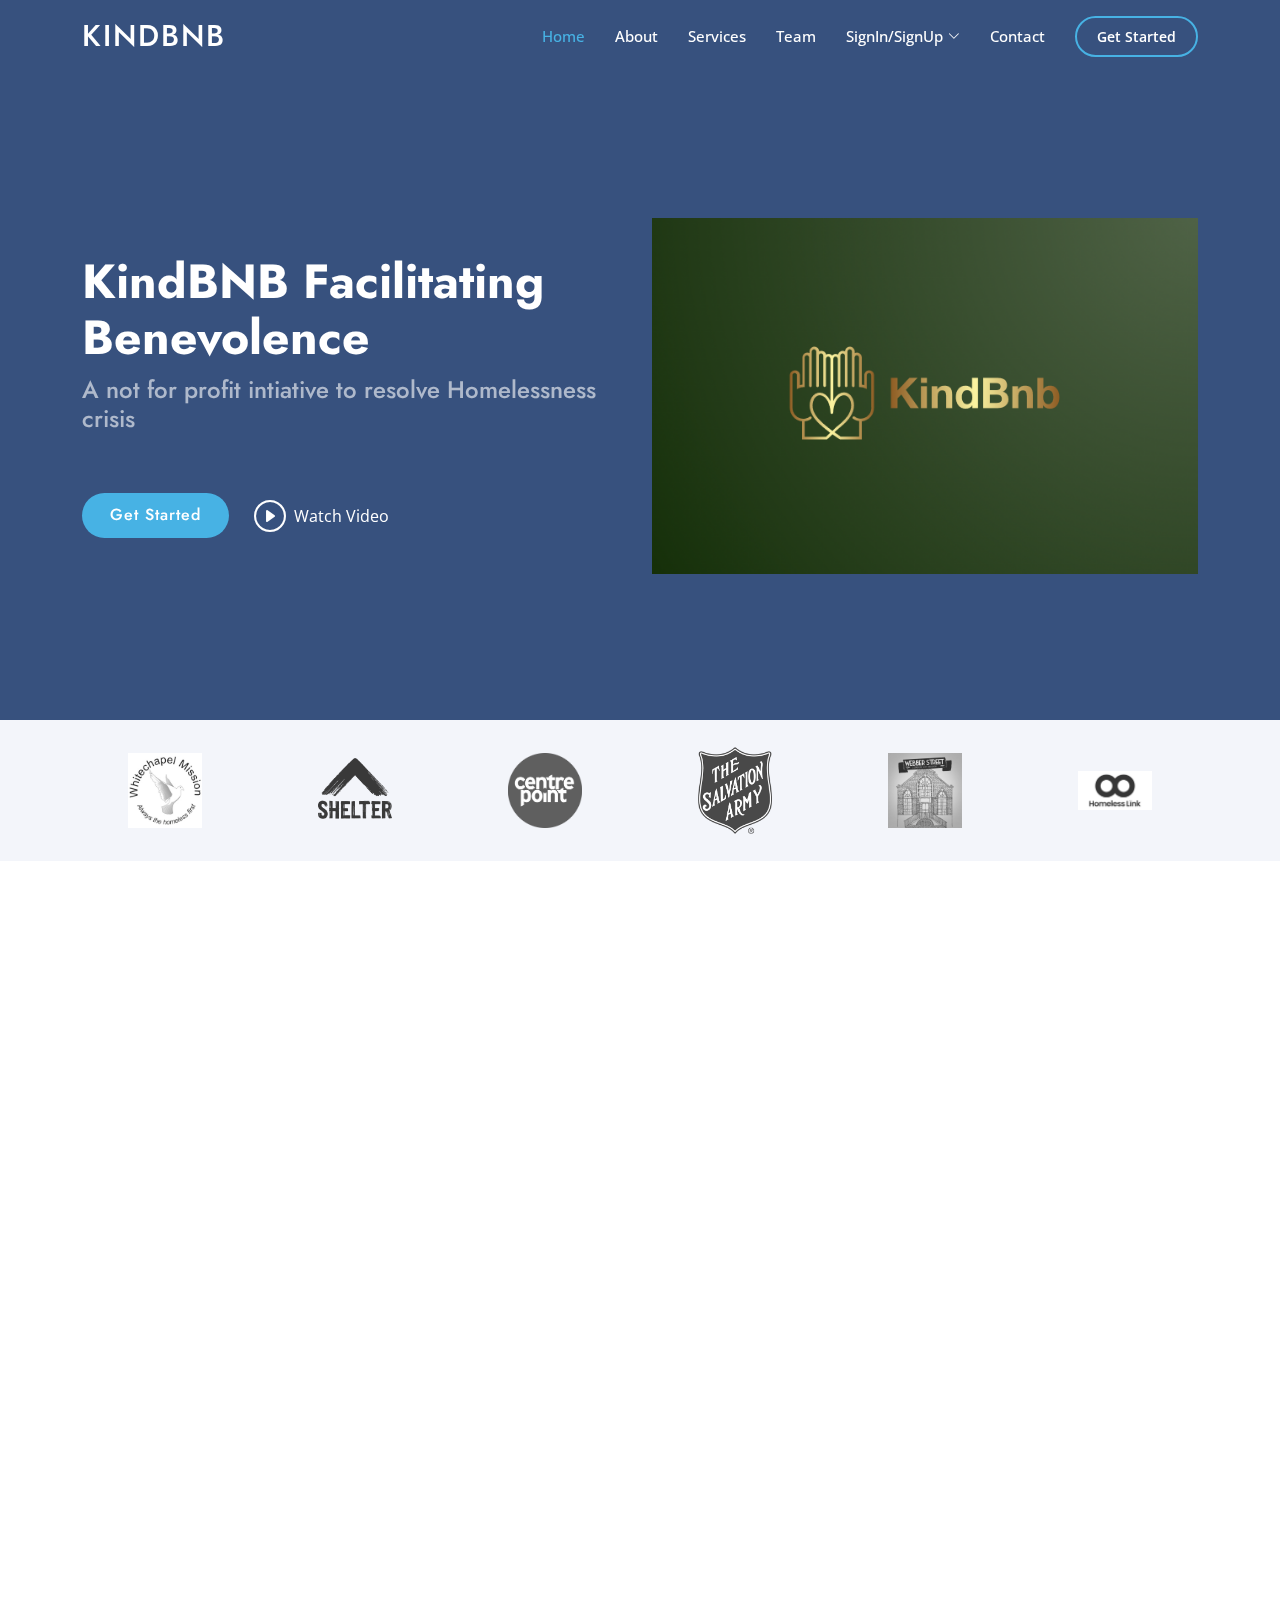
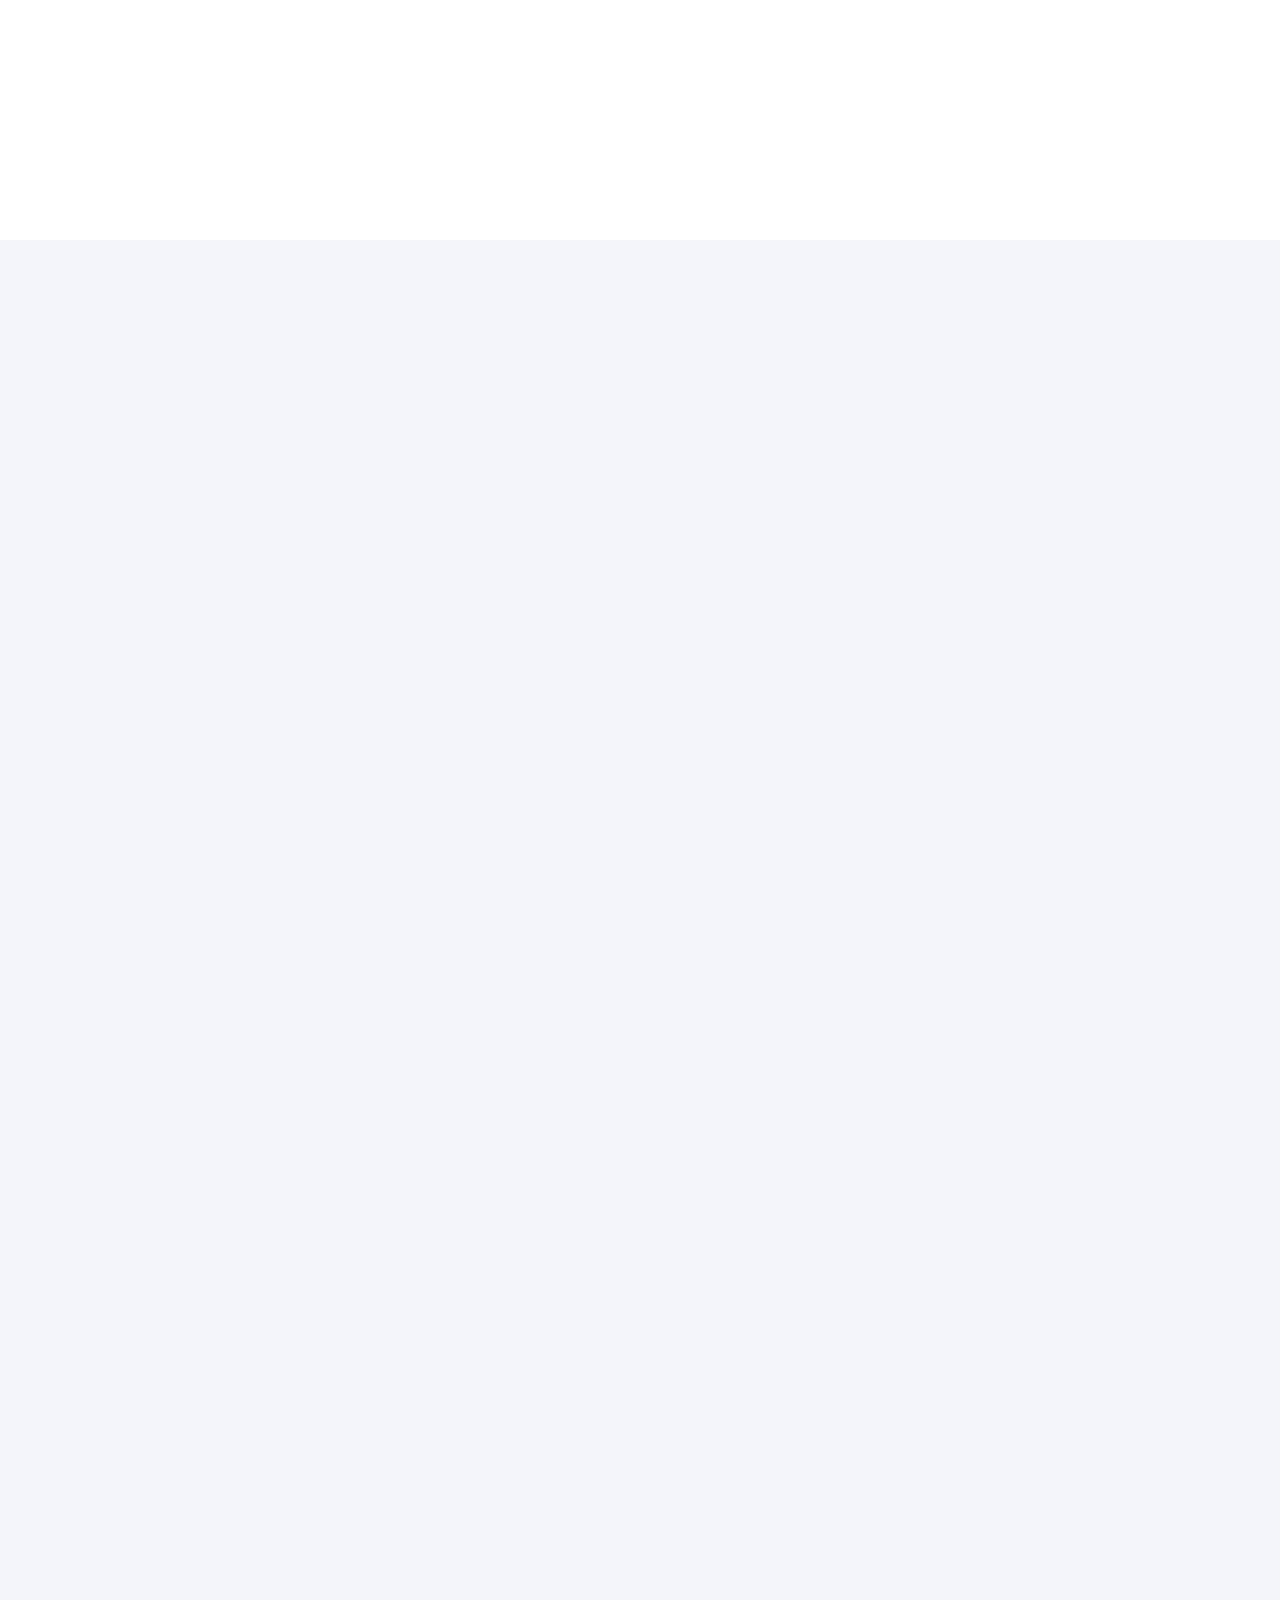
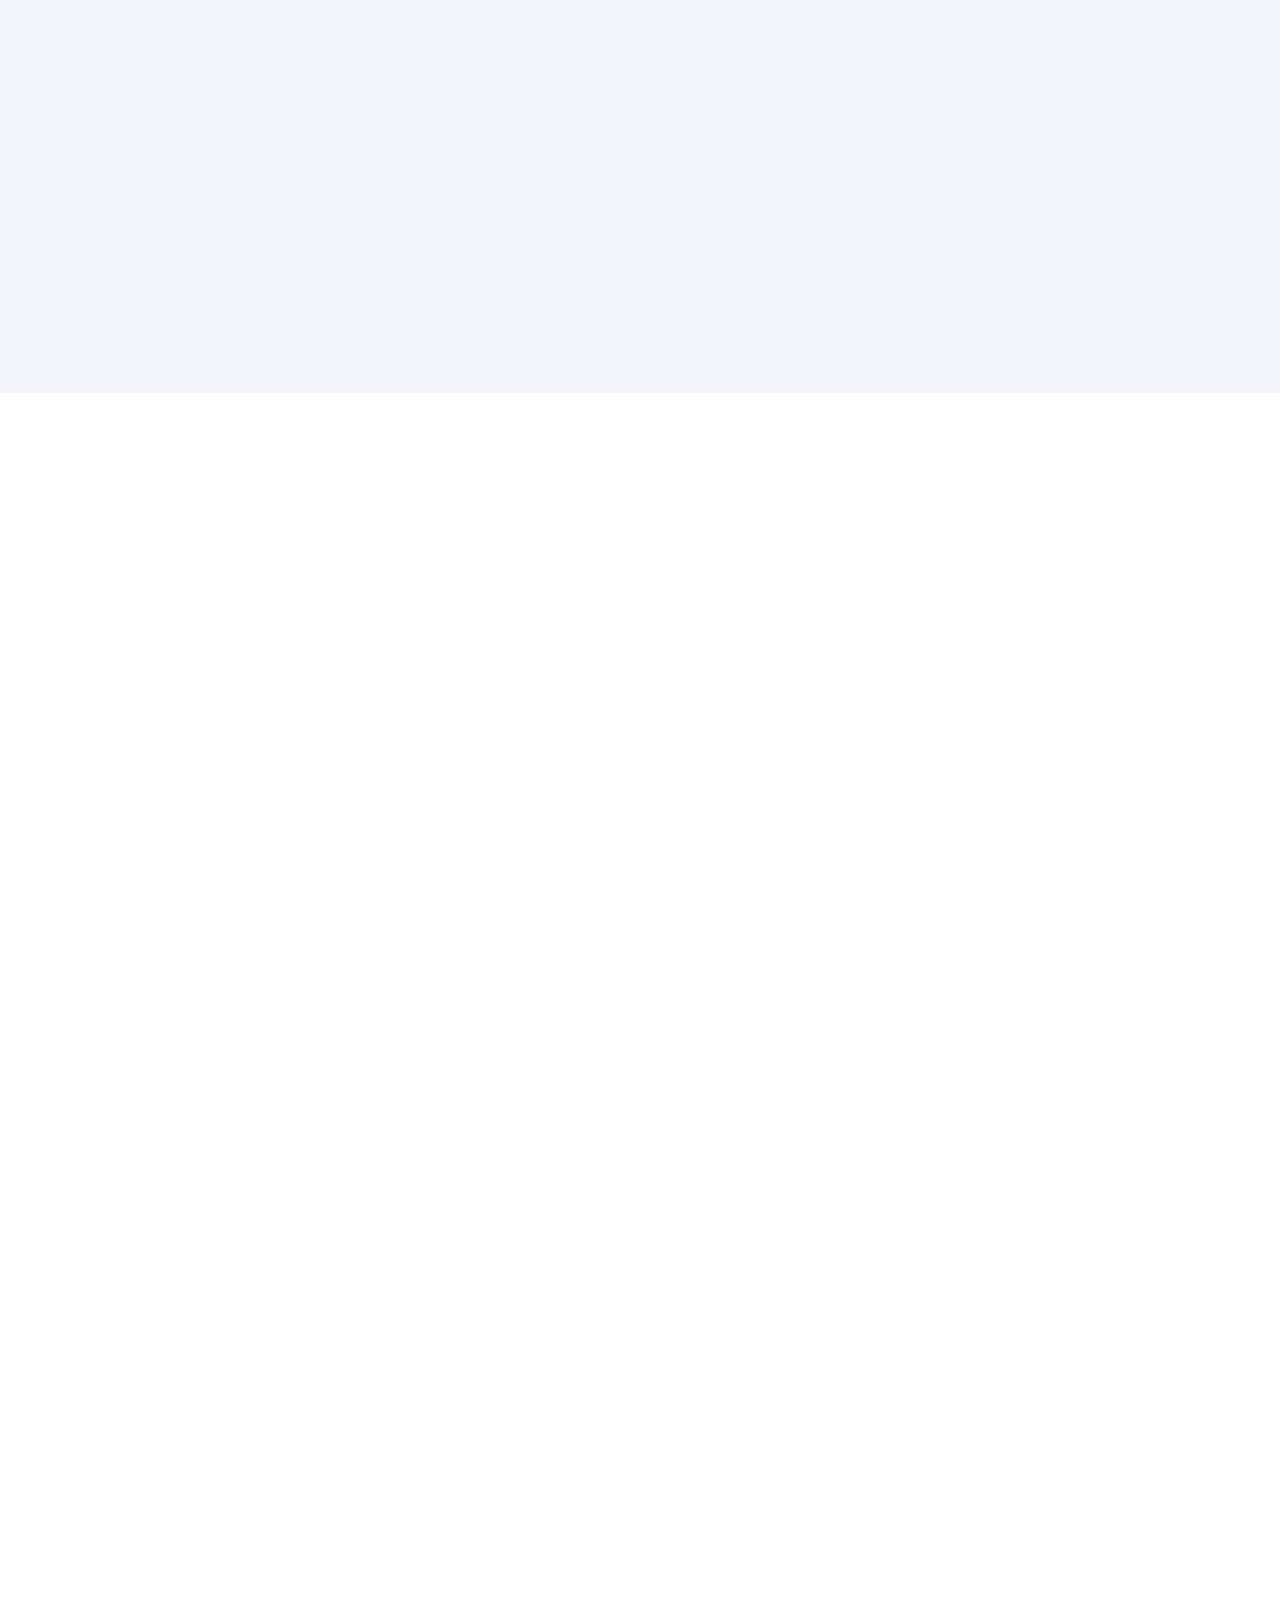
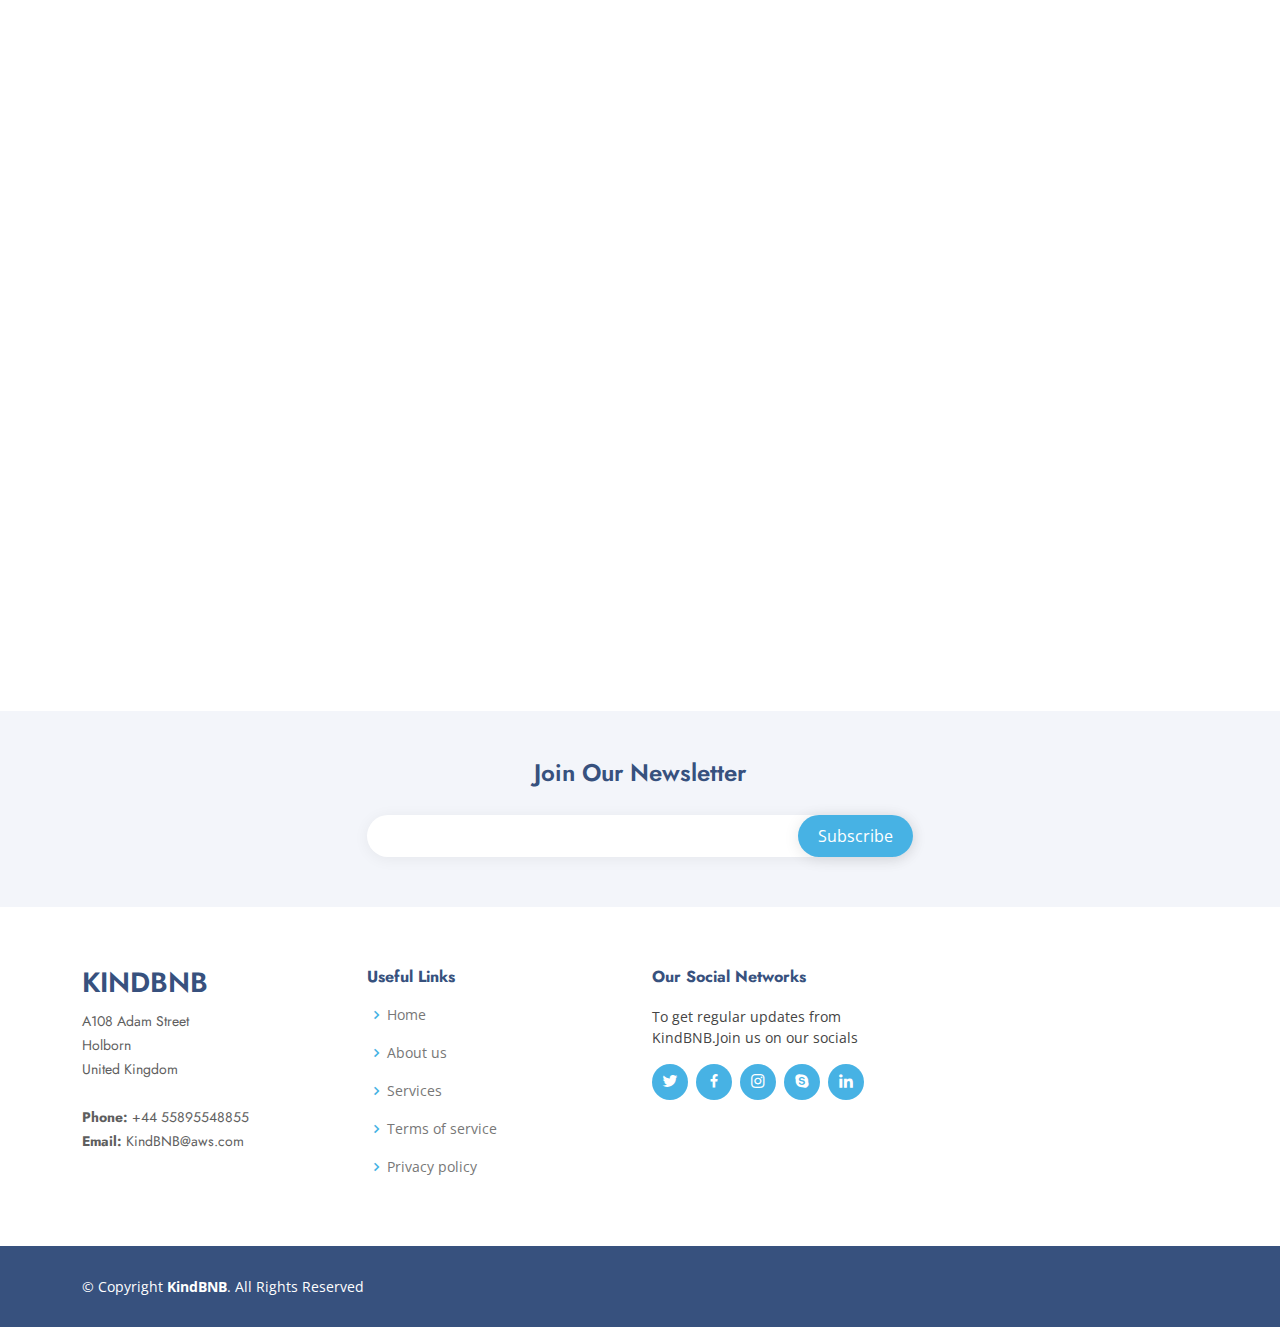
<file: index.html>
<!DOCTYPE html>
<html lang="en">

<head>
  <meta charset="utf-8">
  <meta content="width=device-width, initial-scale=1.0" name="viewport">

  <title>KindBNB</title>
  <meta content="" name="description">
  <meta content="" name="keywords">

  <!-- Favicons -->
  <link href="assets/img/kindBNB_favicon.png" rel="icon">
  <link href="assets/img/apple-touch-icon.png" rel="apple-touch-icon">

  <!-- Google Fonts -->
  <link href="https://fonts.googleapis.com/css?family=Open+Sans:300,300i,400,400i,600,600i,700,700i|Jost:300,300i,400,400i,500,500i,600,600i,700,700i|Poppins:300,300i,400,400i,500,500i,600,600i,700,700i" rel="stylesheet">

  <!-- Vendor CSS Files -->
  <link href="assets/vendor/aos/aos.css" rel="stylesheet">
  <link href="assets/vendor/bootstrap/css/bootstrap.min.css" rel="stylesheet">
  <link href="assets/vendor/bootstrap-icons/bootstrap-icons.css" rel="stylesheet">
  <link href="assets/vendor/boxicons/css/boxicons.min.css" rel="stylesheet">
  <link href="assets/vendor/glightbox/css/glightbox.min.css" rel="stylesheet">
  <link href="assets/vendor/remixicon/remixicon.css" rel="stylesheet">
  <link href="assets/vendor/swiper/swiper-bundle.min.css" rel="stylesheet">

  <!-- Template Main CSS File -->
  <link href="assets/css/style.css" rel="stylesheet">

  <!-- =======================================================
  * Template Name: Arsha - v4.8.0
  * Template URL: https://bootstrapmade.com/arsha-free-bootstrap-html-template-corporate/
  * Author: BootstrapMade.com
  * License: https://bootstrapmade.com/license/
  ======================================================== -->
</head>

<body>

  <!-- ======= Header ======= -->
  <header id="header" class="fixed-top ">
    <div class="container d-flex align-items-center">

      <h1 class="logo me-auto"><a href="index.html">KindBNB</a></h1>
      <!-- Uncomment below if you prefer to use an image logo -->
      <!-- <a href="index.html" class="logo me-auto"><img src="assets/img/logo.png" alt="" class="img-fluid"></a>-->

      <nav id="navbar" class="navbar">
        <ul>
          <li><a class="nav-link scrollto active" href="#hero">Home</a></li>
          <li><a class="nav-link scrollto" href="#about">About</a></li>
          <li><a class="nav-link scrollto" href="#services">Services</a></li>
         <!-- <li><a class="nav-link   scrollto" href="profiles.html">Shelter Profiles</a></li>-->
         <!-- <li><a class="nav-link   scrollto" href="create_profiles.html">Create profile</a></li>-->
          <li><a class="nav-link scrollto" href="#team">Team</a></li>
          <li class="dropdown"><a href="#"><span>SignIn/SignUp</span> <i class="bi bi-chevron-down"></i></a>
            <ul>
              <li><a href="login.html">Login</a></li>
              </li>
              <li><a href="registration.html">Register</a></li>
            </ul>
          </li>
          <li><a class="nav-link scrollto" href="#footer">Contact</a></li>
          <li><a class="getstarted scrollto" href="#about">Get Started</a></li>
        </ul>
        <i class="bi bi-list mobile-nav-toggle"></i>
      </nav><!-- .navbar -->

    </div>
  </header><!-- End Header -->

  <!-- ======= Hero Section ======= -->
  <section id="hero" class="d-flex align-items-center">

    <div class="container">
      <div class="row">
        <div class="col-lg-6 d-flex flex-column justify-content-center pt-4 pt-lg-0 order-2 order-lg-1" data-aos="fade-up" data-aos-delay="200">
          <h1>KindBNB Facilitating Benevolence</h1>
          <h2>A not for profit intiative to resolve Homelessness crisis</h2>
          <div class="d-flex justify-content-center justify-content-lg-start">
            <a href="#about" class="btn-get-started scrollto">Get Started</a>
            <a href="https://youtu.be/VW1CWYbcqJM" class="glightbox btn-watch-video"><i class="bi bi-play-circle"></i><span>Watch Video</span></a>
          </div>
        </div>
        <div class="col-lg-6 order-1 order-lg-2 hero-img" data-aos="zoom-in" data-aos-delay="200">
          <img src="assets/img/KindBNB.png" class="img-fluid animated" alt="">
        </div>
      </div>
    </div>

  </section><!-- End Hero -->

  <main id="main">

    <!-- ======= Clients Section ======= -->
    <section id="clients" class="clients section-bg">
      <div class="container">

        <div class="row" data-aos="zoom-in">

          <div class="col-lg-2 col-md-4 col-6 d-flex align-items-center justify-content-center">
            <img src="assets/img/clients/WhitechapelLogo.jpg" class="img-fluid" alt="">
          </div>

          <div class="col-lg-2 col-md-4 col-6 d-flex align-items-center justify-content-center">
            <img src="assets/img/clients/Shelter_logo.png" class="img-fluid" alt="">
          </div>

          <div class="col-lg-2 col-md-4 col-6 d-flex align-items-center justify-content-center">
            <img src="assets/img/clients/Centrepoint-Logo.png" class="img-fluid" alt="">
          </div>

          <div class="col-lg-2 col-md-4 col-6 d-flex align-items-center justify-content-center">
            <img src="assets/img/clients/The_Salvation_Army-logo.png" class="img-fluid" alt="">
          </div>

          <div class="col-lg-2 col-md-4 col-6 d-flex align-items-center justify-content-center">
            <img src="assets/img/clients/webber_st_sq_logo_400x400.png" class="img-fluid" alt="">
          </div>

          <div class="col-lg-2 col-md-4 col-6 d-flex align-items-center justify-content-center">
            <img src="assets/img/clients/Homeless.jpg" class="img-fluid" alt="">
          </div>

        </div>

      </div>
    </section><!-- End Cliens Section -->

    <!-- ======= About Us Section ======= -->
    <section id="about" class="about">
      <div class="container" data-aos="fade-up">

        <div class="section-title">
          <h2>About KindBNB</h2>
        </div>

        <div class="row content">
          <div class="col-lg-6">
            <p>
              KindBNB provides for platform that connects shelters with people willing to share spare rooms across the city, to securely host homeless and refugees. KindBnB makes it easy for shelters and volunteers to sign up and fight homelessness.
            </p>
            <ul>
              <li><i class="ri-check-double-line"></i> Enables connection between Hosts and Shelters</li>
              <li><i class="ri-check-double-line"></i> Provides Customised View and Selection preferences</li>
              <li><i class="ri-check-double-line"></i> Easier process to allocate free spaces for housing</li>
            </ul>
          </div>
          <div class="col-lg-6 pt-4 pt-lg-0">
            <p>
              "Thanks to KindBnB, two families were able to stay on a safe place during the summer months, difficult months specially for children.These families have went on to find stable jobs and are capable of supporting themselves." The shelter didn’t only focus on the positive aspect for the homeless, but also highlighted: "The hosts responsible for these families had such a rewarding experience that they encouraged their inner cicle to host as well, which resulted in an expansion of our frequent hosts of 200% by the end of the year (2021)"
                <br>~Management team at Centrepoint</br>
            </p>
            <a href="#" class="btn-learn-more">Learn More</a>
          </div>
        </div>

      </div>
    </section><!-- End About Us Section -->

    <!-- ======= Why Us Section ======= -->
    <!--<section id="why-us" class="why-us section-bg">
      <div class="container-fluid" data-aos="fade-up">

        <div class="row">

          <div class="col-lg-7 d-flex flex-column justify-content-center align-items-stretch  order-2 order-lg-1">

            <div class="content">
              <h3>Eum ipsam laborum deleniti <strong>velit pariatur architecto aut nihil</strong></h3>
              <p>
                Lorem ipsum dolor sit amet, consectetur adipiscing elit, sed do eiusmod tempor incididunt ut labore et dolore magna aliqua. Duis aute irure dolor in reprehenderit
              </p>
            </div>

            <div class="accordion-list">
              <ul>
                <li>
                  <a data-bs-toggle="collapse" class="collapse" data-bs-target="#accordion-list-1"><span>01</span> Non consectetur a erat nam at lectus urna duis? <i class="bx bx-chevron-down icon-show"></i><i class="bx bx-chevron-up icon-close"></i></a>
                  <div id="accordion-list-1" class="collapse show" data-bs-parent=".accordion-list">
                    <p>
                      Feugiat pretium nibh ipsum consequat. Tempus iaculis urna id volutpat lacus laoreet non curabitur gravida. Venenatis lectus magna fringilla urna porttitor rhoncus dolor purus non.
                    </p>
                  </div>
                </li>

                <li>
                  <a data-bs-toggle="collapse" data-bs-target="#accordion-list-2" class="collapsed"><span>02</span> Feugiat scelerisque varius morbi enim nunc? <i class="bx bx-chevron-down icon-show"></i><i class="bx bx-chevron-up icon-close"></i></a>
                  <div id="accordion-list-2" class="collapse" data-bs-parent=".accordion-list">
                    <p>
                      Dolor sit amet consectetur adipiscing elit pellentesque habitant morbi. Id interdum velit laoreet id donec ultrices. Fringilla phasellus faucibus scelerisque eleifend donec pretium. Est pellentesque elit ullamcorper dignissim. Mauris ultrices eros in cursus turpis massa tincidunt dui.
                    </p>
                  </div>
                </li>

                <li>
                  <a data-bs-toggle="collapse" data-bs-target="#accordion-list-3" class="collapsed"><span>03</span> Dolor sit amet consectetur adipiscing elit? <i class="bx bx-chevron-down icon-show"></i><i class="bx bx-chevron-up icon-close"></i></a>
                  <div id="accordion-list-3" class="collapse" data-bs-parent=".accordion-list">
                    <p>
                      Eleifend mi in nulla posuere sollicitudin aliquam ultrices sagittis orci. Faucibus pulvinar elementum integer enim. Sem nulla pharetra diam sit amet nisl suscipit. Rutrum tellus pellentesque eu tincidunt. Lectus urna duis convallis convallis tellus. Urna molestie at elementum eu facilisis sed odio morbi quis
                    </p>
                  </div>
                </li>

              </ul>
            </div>

          </div>

          <div class="col-lg-5 align-items-stretch order-1 order-lg-2 img" style='background-image: url("assets/img/why-us.png");' data-aos="zoom-in" data-aos-delay="150">&nbsp;</div>
        </div>

      </div>
    </section>--><!-- End Why Us Section -->

    <!-- ======= Survey Section ======= -->
    <section id="skills" class="skills">
      <div class="container" data-aos="fade-up">

        <div class="row">
          <div class="col-lg-6 d-flex align-items-center" data-aos="fade-right" data-aos-delay="100">
            <img src="assets/img/skills.png" class="img-fluid" alt="">
          </div>
          <div class="col-lg-6 pt-4 pt-lg-0 content" data-aos="fade-left" data-aos-delay="100">
            <h3>KindBNB's success story</h3>
            <p class="fst-italic">
                Ever since we started the initiative we have accumulated various feedbacks and survey from both our hosts and shelters
            </p>

            <div class="skills-content">

              <div class="progress">
                <span class="skill">Security<i class="val">90%</i></span>
                <div class="progress-bar-wrap">
                  <div class="progress-bar" role="progressbar" aria-valuenow="90" aria-valuemin="0" aria-valuemax="100"></div>
                </div>
              </div>

              <div class="progress">
                <span class="skill">Assitance<i class="val">85%</i></span>
                <div class="progress-bar-wrap">
                  <div class="progress-bar" role="progressbar" aria-valuenow="85" aria-valuemin="0" aria-valuemax="100"></div>
                </div>
              </div>

              <div class="progress">
                <span class="skill">Speed<i class="val">75%</i></span>
                <div class="progress-bar-wrap">
                  <div class="progress-bar" role="progressbar" aria-valuenow="75" aria-valuemin="0" aria-valuemax="100"></div>
                </div>
              </div>

              <div class="progress">
                <span class="skill">Errors<i class="val">10%</i></span>
                <div class="progress-bar-wrap">
                  <div class="progress-bar" role="progressbar" aria-valuenow="10" aria-valuemin="0" aria-valuemax="100"></div>
                </div>
              </div>

            </div>

          </div>
        </div>

      </div>
    </section><!-- End Skills Section -->

    <!-- ======= Services Section ======= -->
    <section id="services" class="services section-bg">
      <div class="container" data-aos="fade-up">

        <div class="section-title">
          <h2>Services</h2>
          <p>Our Platform allows host and shelters to sign up in the portal to either provide/ find spaces available across the city. It allows for unique profile for the homeless to be signed in through shelters which enables trust relationship between host and homeless.We provide technical assistance via our platform. KindBNB works with security first approach and allows profile of only the vetted homeless to be matched.</p>
        </div>

        <div class="row">
          <div class="col-xl-3 col-md-6 d-flex align-items-stretch" data-aos="zoom-in" data-aos-delay="100">
            <div class="icon-box">
              <div class="icon"><i class="bx bxl-dribbble"></i></div>
              <h4><a href="">Customised View</a></h4>
              <p>We provides customised view and portals for Hosts and Shelters</p>
            </div>
          </div>

          <div class="col-xl-3 col-md-6 d-flex align-items-stretch mt-4 mt-md-0" data-aos="zoom-in" data-aos-delay="200">
            <div class="icon-box">
              <div class="icon"><i class="bx bx-file"></i></div>
              <h4><a href="">Hotline</a></h4>
              <p>We have a dedicated hotline to handle emergencies</p>
            </div>
          </div>

          <div class="col-xl-3 col-md-6 d-flex align-items-stretch mt-4 mt-xl-0" data-aos="zoom-in" data-aos-delay="300">
            <div class="icon-box">
              <div class="icon"><i class="bx bx-tachometer"></i></div>
              <h4><a href="">Preference Based Matching</a></h4>
              <p>Users have the freedom to set preferences and create profiles with house rules to better match with guests</p>
            </div>
          </div>

          <div class="col-xl-3 col-md-6 d-flex align-items-stretch mt-4 mt-xl-0" data-aos="zoom-in" data-aos-delay="400">
            <div class="icon-box">
              <div class="icon"><i class="bx bx-layer"></i></div>
              <h4><a href="">Technical Assistance</a></h4>
              <p>We also enable technical assistance with help of contact features and upcoming chatbots to help our users.</p>
            </div>
          </div>

        </div>

      </div>
    </section><!-- End Services Section -->

    <!-- ======= Cta Section ======= -->
  <!--  <section id="cta" class="cta">
      <div class="container" data-aos="zoom-in">

        <div class="row">
          <div class="col-lg-9 text-center text-lg-start">
            <h3>Call To Action</h3>
            <p> Duis aute irure dolor in reprehenderit in voluptate velit esse cillum dolore eu fugiat nulla pariatur. Excepteur sint occaecat cupidatat non proident, sunt in culpa qui officia deserunt mollit anim id est laborum.</p>
          </div>
          <div class="col-lg-3 cta-btn-container text-center">
            <a class="cta-btn align-middle" href="#">Call To Action</a>
          </div>
        </div>

      </div>
    </section>-->
        <!-- End Cta Section -->

    <!-- ======= Portfolio Section ======= -->
 <!--   <section id="portfolio" class="portfolio">
      <div class="container" data-aos="fade-up">

        <div class="section-title">
          <h2>Portfolio</h2>
          <p>Magnam dolores commodi suscipit. Necessitatibus eius consequatur ex aliquid fuga eum quidem. Sit sint consectetur velit. Quisquam quos quisquam cupiditate. Et nemo qui impedit suscipit alias ea. Quia fugiat sit in iste officiis commodi quidem hic quas.</p>
        </div>

        <ul id="portfolio-flters" class="d-flex justify-content-center" data-aos="fade-up" data-aos-delay="100">
          <li data-filter="*" class="filter-active">All</li>
          <li data-filter=".filter-app">App</li>
          <li data-filter=".filter-card">Card</li>
          <li data-filter=".filter-web">Web</li>
        </ul>

        <div class="row portfolio-container" data-aos="fade-up" data-aos-delay="200">

          <div class="col-lg-4 col-md-6 portfolio-item filter-app">
            <div class="portfolio-img"><img src="assets/img/portfolio/portfolio-1.jpg" class="img-fluid" alt=""></div>
            <div class="portfolio-info">
              <h4>App 1</h4>
              <p>App</p>
              <a href="assets/img/portfolio/portfolio-1.jpg" data-gallery="portfolioGallery" class="portfolio-lightbox preview-link" title="App 1"><i class="bx bx-plus"></i></a>
              <a href="portfolio-details.html" class="details-link" title="More Details"><i class="bx bx-link"></i></a>
            </div>
          </div>

          <div class="col-lg-4 col-md-6 portfolio-item filter-web">
            <div class="portfolio-img"><img src="assets/img/portfolio/portfolio-2.jpg" class="img-fluid" alt=""></div>
            <div class="portfolio-info">
              <h4>Web 3</h4>
              <p>Web</p>
              <a href="assets/img/portfolio/portfolio-2.jpg" data-gallery="portfolioGallery" class="portfolio-lightbox preview-link" title="Web 3"><i class="bx bx-plus"></i></a>
              <a href="portfolio-details.html" class="details-link" title="More Details"><i class="bx bx-link"></i></a>
            </div>
          </div>

          <div class="col-lg-4 col-md-6 portfolio-item filter-app">
            <div class="portfolio-img"><img src="assets/img/portfolio/portfolio-3.jpg" class="img-fluid" alt=""></div>
            <div class="portfolio-info">
              <h4>App 2</h4>
              <p>App</p>
              <a href="assets/img/portfolio/portfolio-3.jpg" data-gallery="portfolioGallery" class="portfolio-lightbox preview-link" title="App 2"><i class="bx bx-plus"></i></a>
              <a href="portfolio-details.html" class="details-link" title="More Details"><i class="bx bx-link"></i></a>
            </div>
          </div>

          <div class="col-lg-4 col-md-6 portfolio-item filter-card">
            <div class="portfolio-img"><img src="assets/img/portfolio/portfolio-4.jpg" class="img-fluid" alt=""></div>
            <div class="portfolio-info">
              <h4>Card 2</h4>
              <p>Card</p>
              <a href="assets/img/portfolio/portfolio-4.jpg" data-gallery="portfolioGallery" class="portfolio-lightbox preview-link" title="Card 2"><i class="bx bx-plus"></i></a>
              <a href="portfolio-details.html" class="details-link" title="More Details"><i class="bx bx-link"></i></a>
            </div>
          </div>

          <div class="col-lg-4 col-md-6 portfolio-item filter-web">
            <div class="portfolio-img"><img src="assets/img/portfolio/portfolio-5.jpg" class="img-fluid" alt=""></div>
            <div class="portfolio-info">
              <h4>Web 2</h4>
              <p>Web</p>
              <a href="assets/img/portfolio/portfolio-5.jpg" data-gallery="portfolioGallery" class="portfolio-lightbox preview-link" title="Web 2"><i class="bx bx-plus"></i></a>
              <a href="portfolio-details.html" class="details-link" title="More Details"><i class="bx bx-link"></i></a>
            </div>
          </div>

          <div class="col-lg-4 col-md-6 portfolio-item filter-app">
            <div class="portfolio-img"><img src="assets/img/portfolio/portfolio-6.jpg" class="img-fluid" alt=""></div>
            <div class="portfolio-info">
              <h4>App 3</h4>
              <p>App</p>
              <a href="assets/img/portfolio/portfolio-6.jpg" data-gallery="portfolioGallery" class="portfolio-lightbox preview-link" title="App 3"><i class="bx bx-plus"></i></a>
              <a href="portfolio-details.html" class="details-link" title="More Details"><i class="bx bx-link"></i></a>
            </div>
          </div>

          <div class="col-lg-4 col-md-6 portfolio-item filter-card">
            <div class="portfolio-img"><img src="assets/img/portfolio/portfolio-7.jpg" class="img-fluid" alt=""></div>
            <div class="portfolio-info">
              <h4>Card 1</h4>
              <p>Card</p>
              <a href="assets/img/portfolio/portfolio-7.jpg" data-gallery="portfolioGallery" class="portfolio-lightbox preview-link" title="Card 1"><i class="bx bx-plus"></i></a>
              <a href="portfolio-details.html" class="details-link" title="More Details"><i class="bx bx-link"></i></a>
            </div>
          </div>

          <div class="col-lg-4 col-md-6 portfolio-item filter-card">
            <div class="portfolio-img"><img src="assets/img/portfolio/portfolio-8.jpg" class="img-fluid" alt=""></div>
            <div class="portfolio-info">
              <h4>Card 3</h4>
              <p>Card</p>
              <a href="assets/img/portfolio/portfolio-8.jpg" data-gallery="portfolioGallery" class="portfolio-lightbox preview-link" title="Card 3"><i class="bx bx-plus"></i></a>
              <a href="portfolio-details.html" class="details-link" title="More Details"><i class="bx bx-link"></i></a>
            </div>
          </div>

          <div class="col-lg-4 col-md-6 portfolio-item filter-web">
            <div class="portfolio-img"><img src="assets/img/portfolio/portfolio-9.jpg" class="img-fluid" alt=""></div>
            <div class="portfolio-info">
              <h4>Web 3</h4>
              <p>Web</p>
              <a href="assets/img/portfolio/portfolio-9.jpg" data-gallery="portfolioGallery" class="portfolio-lightbox preview-link" title="Web 3"><i class="bx bx-plus"></i></a>
              <a href="portfolio-details.html" class="details-link" title="More Details"><i class="bx bx-link"></i></a>
            </div>
          </div>

        </div>

      </div>
    </section>--><!-- End Portfolio Section -->

    <!-- ======= Team Section ======= -->
    <section id="team" class="team section-bg">
      <div class="container" data-aos="fade-up">

        <div class="section-title">
          <h2>Team</h2>
          <p>We are delighted to have a talented team behind the scenes that enables the whole project of KindBNB</p>
        </div>

        <div class="row">

          <div class="col-lg-6">
            <div class="member d-flex align-items-start" data-aos="zoom-in" data-aos-delay="100">
              <div class="pic"><img src="assets/img/team/antonio.png" class="img-fluid" alt=""></div>
              <div class="member-info">
                <h4>Antonio Samaniego Jurado</h4>
                <span>Capstone Leader</span>
                <p>The Brains behind the KindBNB</p>
                <div class="social">
                  <a href=""><i class="ri-twitter-fill"></i></a>
                  <a href=""><i class="ri-facebook-fill"></i></a>
                  <a href=""><i class="ri-instagram-fill"></i></a>
                  <a href=""> <i class="ri-linkedin-box-fill"></i> </a>
                </div>
              </div>
            </div>
          </div>

          <div class="col-lg-6 mt-4 mt-lg-0">
            <div class="member d-flex align-items-start" data-aos="zoom-in" data-aos-delay="200">
              <div class="pic"><img src="assets/img/team/cat.JPG" class="img-fluid" alt=""></div>
              <div class="member-info">
                <h4>Cristina Catalina Cazacu</h4>
                <span>Solutions Architect</span>
                <p>The Cloud Guru for the KindBNB</p>
                <div class="social">
                  <a href=""><i class="ri-twitter-fill"></i></a>
                  <a href=""><i class="ri-facebook-fill"></i></a>
                  <a href=""><i class="ri-instagram-fill"></i></a>
                  <a href=""> <i class="ri-linkedin-box-fill"></i> </a>
                </div>
              </div>
            </div>
          </div>

          <div class="col-lg-6 mt-4">
            <div class="member d-flex align-items-start" data-aos="zoom-in" data-aos-delay="300">
              <div class="pic"><img src="assets/img/team/owain.jpeg" class="img-fluid" alt=""></div>
              <div class="member-info">
                <h4>Owain Osborne-Walsh</h4>
                <span>Full-Stack Developer</span>
                <p>NPassionate about development</p>
                <div class="social">
                  <a href=""><i class="ri-twitter-fill"></i></a>
                  <a href=""><i class="ri-facebook-fill"></i></a>
                  <a href=""><i class="ri-instagram-fill"></i></a>
                  <a href=""> <i class="ri-linkedin-box-fill"></i> </a>
                </div>
              </div>
            </div>
          </div>

          <div class="col-lg-6 mt-4">
            <div class="member d-flex align-items-start" data-aos="zoom-in" data-aos-delay="400">
              <div class="pic"><img src="assets/img/team/paula.jpg" class="img-fluid" alt=""></div>
              <div class="member-info">
                <h4>Paula Gabriela Iglesias Ahaulli</h4>
                <span>Backend Developer</span>
                <p>Developer by Day, Artist by Night</p>
                <div class="social">
                  <a href=""><i class="ri-twitter-fill"></i></a>
                  <a href=""><i class="ri-facebook-fill"></i></a>
                  <a href=""><i class="ri-instagram-fill"></i></a>
                  <a href=""> <i class="ri-linkedin-box-fill"></i> </a>
                </div>
              </div>
            </div>
          </div>
            
            <div class="col-lg-6 mt-4">
            <div class="member d-flex align-items-start" data-aos="zoom-in" data-aos-delay="300">
              <div class="pic"><img src="assets/img/team/8186D805-E015-4EDF-BAB1-5D4DFE1BA889.JPG" class="img-fluid" alt=""></div>
              <div class="member-info">
                <h4>Saurabh Shukla</h4>
                <span>Frontend Developer</span>
                <p>There's an imposter among us</p>
                <div class="social">
                  <a href=""><i class="ri-twitter-fill"></i></a>
                  <a href=""><i class="ri-facebook-fill"></i></a>
                  <a href=""><i class="ri-instagram-fill"></i></a>
                  <a href=""> <i class="ri-linkedin-box-fill"></i> </a>
                </div>
              </div>
            </div>
          </div>

        </div>

      </div>
    </section><!-- End Team Section -->

    <!-- ======= Pricing Section ======= -->
    <section id="pricing" class="pricing">
      <div class="container" data-aos="fade-up">

        <div class="section-title">
          <h2>Pricing</h2>
          <p>KindBNB is a not for profit initiative.However, in order to help more homeless and to keep running our website and project we charge shelters a small signup fee for our maintaince. These prices are subject to the size of the shelters.Contact us to find out more regarding our prices,</p>
        </div>

       <!-- <div class="row">

          <div class="col-lg-4" data-aos="fade-up" data-aos-delay="100">
            <div class="box">
              <h3>Free Plan</h3>
              <h4><sup>$</sup>0<span>per month</span></h4>
              <ul>
                <li><i class="bx bx-check"></i> Quam adipiscing vitae proin</li>
                <li><i class="bx bx-check"></i> Nec feugiat nisl pretium</li>
                <li><i class="bx bx-check"></i> Nulla at volutpat diam uteera</li>
                <li class="na"><i class="bx bx-x"></i> <span>Pharetra massa massa ultricies</span></li>
                <li class="na"><i class="bx bx-x"></i> <span>Massa ultricies mi quis hendrerit</span></li>
              </ul>
              <a href="#" class="buy-btn">Get Started</a>
            </div>
          </div>

          <div class="col-lg-4 mt-4 mt-lg-0" data-aos="fade-up" data-aos-delay="200">
            <div class="box featured">
              <h3>Business Plan</h3>
              <h4><sup>$</sup>29<span>per month</span></h4>
              <ul>
                <li><i class="bx bx-check"></i> Quam adipiscing vitae proin</li>
                <li><i class="bx bx-check"></i> Nec feugiat nisl pretium</li>
                <li><i class="bx bx-check"></i> Nulla at volutpat diam uteera</li>
                <li><i class="bx bx-check"></i> Pharetra massa massa ultricies</li>
                <li><i class="bx bx-check"></i> Massa ultricies mi quis hendrerit</li>
              </ul>
              <a href="#" class="buy-btn">Get Started</a>
            </div>
          </div>

          <div class="col-lg-4 mt-4 mt-lg-0" data-aos="fade-up" data-aos-delay="300">
            <div class="box">
              <h3>Developer Plan</h3>
              <h4><sup>$</sup>49<span>per month</span></h4>
              <ul>
                <li><i class="bx bx-check"></i> Quam adipiscing vitae proin</li>
                <li><i class="bx bx-check"></i> Nec feugiat nisl pretium</li>
                <li><i class="bx bx-check"></i> Nulla at volutpat diam uteera</li>
                <li><i class="bx bx-check"></i> Pharetra massa massa ultricies</li>
                <li><i class="bx bx-check"></i> Massa ultricies mi quis hendrerit</li>
              </ul>
              <a href="#" class="buy-btn">Get Started</a>
            </div>
          </div>

        </div>

      </div>
    </section><!-- End Pricing Section -->

    <!-- ======= Frequently Asked Questions Section ======= -->
    <section id="faq" class="faq section-bg">
      <div class="container" data-aos="fade-up">

        <div class="section-title">
          <h2>Frequently Asked Questions</h2>
          <p></p>
        </div>

        <div class="faq-list">
          <ul>
            <li data-aos="fade-up" data-aos-delay="100">
              <i class="bx bx-help-circle icon-help"></i> <a data-bs-toggle="collapse" class="collapse" data-bs-target="#faq-list-1">Who can use KindBnB?<i class="bx bx-chevron-down icon-show"></i><i class="bx bx-chevron-up icon-close"></i></a>
              <div id="faq-list-1" class="collapse show" data-bs-parent=".faq-list">
                <p>
                 KindBnB is directed for everyone willing to help fight homeless and aid refugees.Anyone with a spare space to offer can sign up as a host and accept requests from shelters that suggest people in need that might benefit from that space.KindBnB is also open to shelters who wish to to expand their accomodation.
                </p>
              </div>
            </li>
              
            <li data-aos="fade-up" data-aos-delay="300">
              <i class="bx bx-help-circle icon-help"></i> <a data-bs-toggle="collapse" data-bs-target="#faq-list-2" class="collapsed">Where is KindBnB available?<i class="bx bx-chevron-down icon-show"></i><i class="bx bx-chevron-up icon-close"></i></a>
              <div id="faq-list-2" class="collapse" data-bs-parent=".faq-list">
                <p>
                 KindBnB is currently operating in London, UK. The roadmap for KindBnB includes the expansion of the platform to most major European cities in the near future.
                </p>
              </div>
            </li>

            <li data-aos="fade-up" data-aos-delay="400">
              <i class="bx bx-help-circle icon-help"></i> <a data-bs-toggle="collapse" data-bs-target="#faq-list-3" class="collapsed">How does KindBnB work? What are the underlying technologies?<i class="bx bx-chevron-down icon-show"></i><i class="bx bx-chevron-up icon-close"></i></a>
              <div id="faq-list-3" class="collapse" data-bs-parent=".faq-list">
                <p>
                The web application is designed using server-less technologies such as AWS Lambda and AWS API Gateway for the back-end a managed solution for the front-end, AWS Amplify, and NoSQL serverless database, DynamoDB.
                </p>
              </div>
            </li>

            <li data-aos="fade-up" data-aos-delay="500">
              <i class="bx bx-help-circle icon-help"></i> <a data-bs-toggle="collapse" data-bs-target="#faq-list-4" class="collapsed">What is the general pricing model for KindBnB? <i class="bx bx-chevron-down icon-show"></i><i class="bx bx-chevron-up icon-close"></i></a>
              <div id="faq-list-4" class="collapse" data-bs-parent=".faq-list">
                <p>
                 We are a non-profit project inside AWS aimed to help homeless and refugees. Hence, to cover the infrastructure costs, a small fee is charged to the shelter willing to take part in KindBnB.
                </p>
              </div>
            </li>
              
              <li data-aos="fade-up" data-aos-delay="500">
                  <i class="bx bx-help-circle icon-help"></i> <a data-bs-toggle="collapse" data-bs-target="#faq-list-5" class="collapsed">What are the project goals and success metrics for this project?<i class="bx bx-chevron-down icon-show"></i><i class="bx bx-chevron-up icon-close"></i></a>
              <div id="faq-list-5" class="collapse" data-bs-parent=".faq-list">
                <p>
                    The main goal of KindBnB is to streamline the process of connecting shelters with people with spare space. More specifically, our key metrics include the number of active shelters creating profiles for people they help and the number of active hosts, as well as user satisfaction. The goal of the project is obtaining a supply base of at least 10 shelters and a host base of at least 1,000 users by end of 2023 Q2. On the product side, we expect to have all marketed features by end of 2023 Q3.Since KindBnB is a non-profit project there is no monetary goal but for the project to be viable.
                </p>
              </div>
            </li>

          </ul>
        </div>

      </div>
    </section><!-- End Frequently Asked Questions Section -->

    <!-- ======= Contact Section ======= -->
    <section id="contact" class="contact">
      <div class="container" data-aos="fade-up">

        <div class="section-title">
          <h2>Contact</h2>
          <p>Interested in helping us or want to learn more? Please send out your queries and we would be happy to reach out</p>
        </div>

        <div class="row">

          <div class="col-lg-5 d-flex align-items-stretch">
            <div class="info">
              <div class="address">
                <i class="bi bi-geo-alt"></i>
                <h4>Location:</h4>
                <p>60 Holborn Viaduct , London</p>
              </div>

              <div class="email">
                <i class="bi bi-envelope"></i>
                <h4>Email:</h4>
                <p>info@example.com</p>
              </div>

              <div class="phone">
                <i class="bi bi-phone"></i>
                <h4>Call:</h4>
                <p>+44 5589 55488 55</p>
              </div>

            </div>

          </div>

          <div class="col-lg-7 mt-5 mt-lg-0 d-flex align-items-stretch">
            <form action="forms/contact.php" method="post" role="form" class="php-email-form">
              <div class="row">
                <div class="form-group col-md-6">
                  <label for="name">Your Name</label>
                  <input type="text" name="name" class="form-control" id="name" required>
                </div>
                <div class="form-group col-md-6">
                  <label for="name">Your Email</label>
                  <input type="email" class="form-control" name="email" id="email" required>
                </div>
              </div>
              <div class="form-group">
                <label for="name">Subject</label>
                <input type="text" class="form-control" name="subject" id="subject" required>
              </div>
              <div class="form-group">
                <label for="name">Message</label>
                <textarea class="form-control" name="message" rows="10" required></textarea>
              </div>
              <div class="my-3">
                <div class="loading">Loading</div>
                <div class="error-message"></div>
                <div class="sent-message">Your message has been sent. Thank you!</div>
              </div>
              <div class="text-center"><button type="submit">Send Message</button></div>
            </form>
          </div>

        </div>

      </div>
    </section><!-- End Contact Section -->

  </main><!-- End #main -->
        
 

  <!-- ======= Footer ======= -->
 <footer id="footer">

    <div class="footer-newsletter">
      <div class="container">
        <div class="row justify-content-center">
          <div class="col-lg-6">
            <h4>Join Our Newsletter</h4>
            <p></p>
            <form action="" method="post">
              <input type="email" name="email"><input type="submit" value="Subscribe">
            </form>
          </div>
        </div>
      </div>
    </div>

    <div class="footer-top">
      <div class="container">
        <div class="row">

          <div class="col-lg-3 col-md-6 footer-contact">
            <h3>KindBNB</h3>
            <p>
              A108 Adam Street <br>
              Holborn <br>
              United Kingdom <br><br>
              <strong>Phone:</strong> +44 55895548855<br>
              <strong>Email:</strong> KindBNB@aws.com
            </p>
          </div>

          <div class="col-lg-3 col-md-6 footer-links">
            <h4>Useful Links</h4>
            <ul>
              <li><i class="bx bx-chevron-right"></i> <a href="#">Home</a></li>
              <li><i class="bx bx-chevron-right"></i> <a href="#">About us</a></li>
              <li><i class="bx bx-chevron-right"></i> <a href="#">Services</a></li>
              <li><i class="bx bx-chevron-right"></i> <a href="#">Terms of service</a></li>
              <li><i class="bx bx-chevron-right"></i> <a href="#">Privacy policy</a></li>
            </ul>
          </div>

          <div class="col-lg-3 col-md-6 footer-links">
            <h4>Our Social Networks</h4>
            <p>To get regular updates from KindBNB.Join us on our socials</p>
            <div class="social-links mt-3">
              <a href="#" class="twitter"><i class="bx bxl-twitter"></i></a>
              <a href="#" class="facebook"><i class="bx bxl-facebook"></i></a>
              <a href="#" class="instagram"><i class="bx bxl-instagram"></i></a>
              <a href="#" class="google-plus"><i class="bx bxl-skype"></i></a>
              <a href="#" class="linkedin"><i class="bx bxl-linkedin"></i></a>
            </div>
          </div>

        </div>
      </div>
    </div>

    <div class="container footer-bottom clearfix">
      <div class="copyright">
        &copy; Copyright <strong><span>KindBNB</span></strong>. All Rights Reserved
      </div>
      <div class="credits">
        <!-- All the links in the footer should remain intact. -->
        <!-- You can delete the links only if you purchased the pro version. -->
        <!-- Licensing information: https://bootstrapmade.com/license/ -->
        <!-- Purchase the pro version with working PHP/AJAX contact form: https://bootstrapmade.com/arsha-free-bootstrap-html-template-corporate/ -->
     <!-- End Footer -->

  <div id="preloader"></div>
  <a href="#" class="back-to-top d-flex align-items-center justify-content-center"><i class="bi bi-arrow-up-short"></i></a>

  <!-- Vendor JS Files -->
  <script src="assets/vendor/aos/aos.js"></script>
  <script src="assets/vendor/bootstrap/js/bootstrap.bundle.min.js"></script>
  <script src="assets/vendor/glightbox/js/glightbox.min.js"></script>
  <script src="assets/vendor/isotope-layout/isotope.pkgd.min.js"></script>
  <script src="assets/vendor/swiper/swiper-bundle.min.js"></script>
  <script src="assets/vendor/waypoints/noframework.waypoints.js"></script>
  <script src="assets/vendor/php-email-form/validate.js"></script>

  <!-- Template Main JS File -->
  <script src="assets/js/main.js"></script>

</body>

</html>
</file>
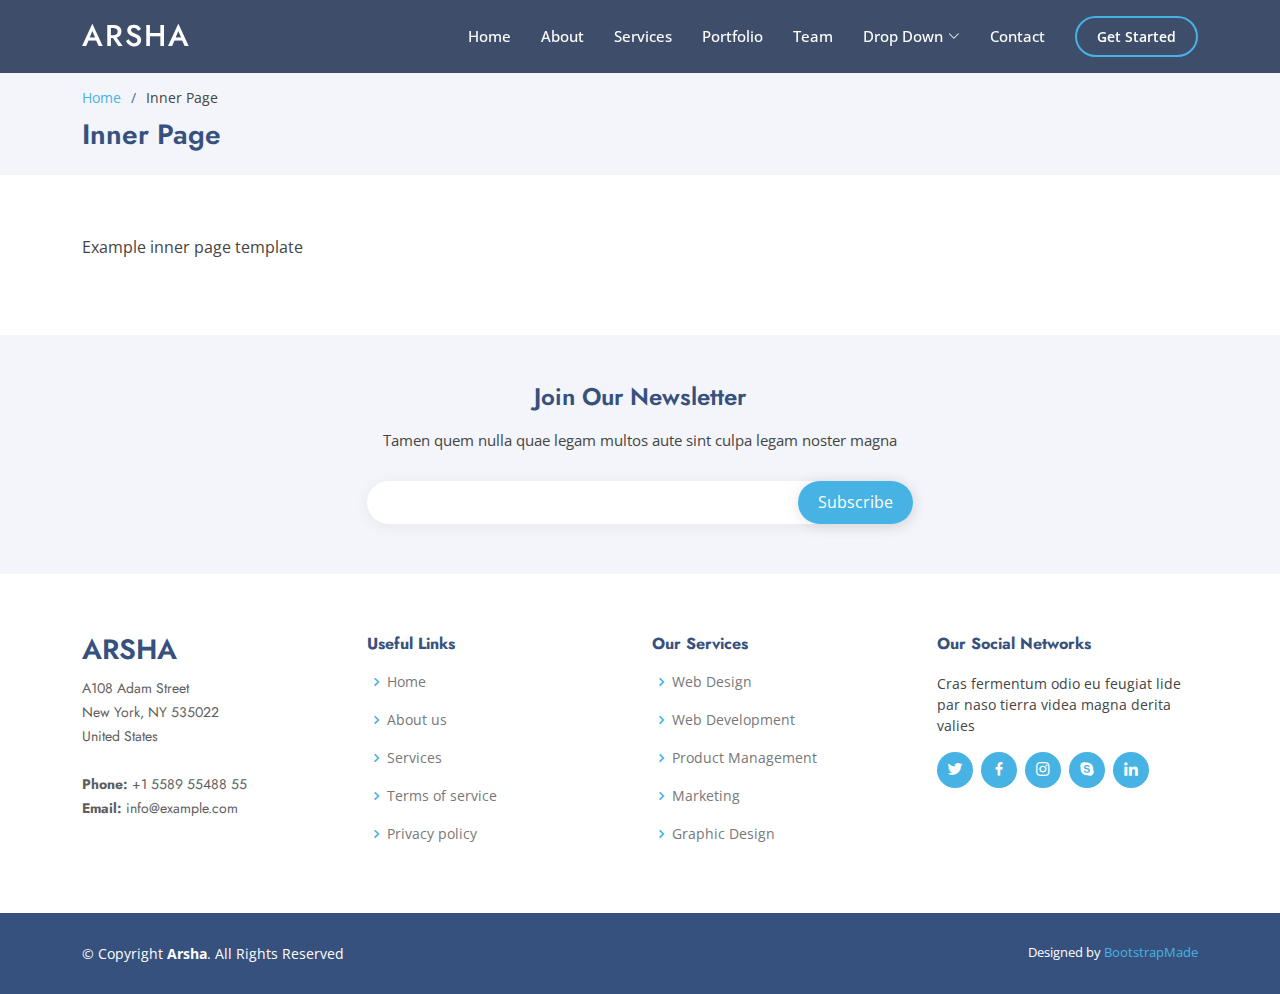
<file: inner-page.html>
<!DOCTYPE html>
<html lang="en">

<head>
  <meta charset="utf-8">
  <meta content="width=device-width, initial-scale=1.0" name="viewport">

  <title>Inner Page - Arsha Bootstrap Template</title>
  <meta content="" name="description">
  <meta content="" name="keywords">

  <!-- Favicons -->
  <link href="assets/img/favicon.png" rel="icon">
  <link href="assets/img/apple-touch-icon.png" rel="apple-touch-icon">

  <!-- Google Fonts -->
  <link href="https://fonts.googleapis.com/css?family=Open+Sans:300,300i,400,400i,600,600i,700,700i|Jost:300,300i,400,400i,500,500i,600,600i,700,700i|Poppins:300,300i,400,400i,500,500i,600,600i,700,700i" rel="stylesheet">

  <!-- Vendor CSS Files -->
  <link href="assets/vendor/aos/aos.css" rel="stylesheet">
  <link href="assets/vendor/bootstrap/css/bootstrap.min.css" rel="stylesheet">
  <link href="assets/vendor/bootstrap-icons/bootstrap-icons.css" rel="stylesheet">
  <link href="assets/vendor/boxicons/css/boxicons.min.css" rel="stylesheet">
  <link href="assets/vendor/glightbox/css/glightbox.min.css" rel="stylesheet">
  <link href="assets/vendor/remixicon/remixicon.css" rel="stylesheet">
  <link href="assets/vendor/swiper/swiper-bundle.min.css" rel="stylesheet">

  <!-- Template Main CSS File -->
  <link href="assets/css/style.css" rel="stylesheet">

  <!-- =======================================================
  * Template Name: Arsha - v4.8.0
  * Template URL: https://bootstrapmade.com/arsha-free-bootstrap-html-template-corporate/
  * Author: BootstrapMade.com
  * License: https://bootstrapmade.com/license/
  ======================================================== -->
</head>

<body>

  <!-- ======= Header ======= -->
  <header id="header" class="fixed-top header-inner-pages">
    <div class="container d-flex align-items-center">

      <h1 class="logo me-auto"><a href="index.html">Arsha</a></h1>
      <!-- Uncomment below if you prefer to use an image logo -->
      <!-- <a href="index.html" class="logo me-auto"><img src="assets/img/logo.png" alt="" class="img-fluid"></a>-->

      <nav id="navbar" class="navbar">
        <ul>
          <li><a class="nav-link scrollto " href="#hero">Home</a></li>
          <li><a class="nav-link scrollto" href="#about">About</a></li>
          <li><a class="nav-link scrollto" href="#services">Services</a></li>
          <li><a class="nav-link   scrollto" href="#portfolio">Portfolio</a></li>
          <li><a class="nav-link scrollto" href="#team">Team</a></li>
          <li class="dropdown"><a href="#"><span>Drop Down</span> <i class="bi bi-chevron-down"></i></a>
            <ul>
              <li><a href="#">Drop Down 1</a></li>
              <li class="dropdown"><a href="#"><span>Deep Drop Down</span> <i class="bi bi-chevron-right"></i></a>
                <ul>
                  <li><a href="#">Deep Drop Down 1</a></li>
                  <li><a href="#">Deep Drop Down 2</a></li>
                  <li><a href="#">Deep Drop Down 3</a></li>
                  <li><a href="#">Deep Drop Down 4</a></li>
                  <li><a href="#">Deep Drop Down 5</a></li>
                </ul>
              </li>
              <li><a href="#">Drop Down 2</a></li>
              <li><a href="#">Drop Down 3</a></li>
              <li><a href="#">Drop Down 4</a></li>
            </ul>
          </li>
          <li><a class="nav-link scrollto" href="#contact">Contact</a></li>
          <li><a class="getstarted scrollto" href="#about">Get Started</a></li>
        </ul>
        <i class="bi bi-list mobile-nav-toggle"></i>
      </nav><!-- .navbar -->

    </div>
  </header><!-- End Header -->

  <main id="main">

    <!-- ======= Breadcrumbs ======= -->
    <section id="breadcrumbs" class="breadcrumbs">
      <div class="container">

        <ol>
          <li><a href="index.html">Home</a></li>
          <li>Inner Page</li>
        </ol>
        <h2>Inner Page</h2>

      </div>
    </section><!-- End Breadcrumbs -->

    <section class="inner-page">
      <div class="container">
        <p>
          Example inner page template
        </p>
      </div>
    </section>

  </main><!-- End #main -->

  <!-- ======= Footer ======= -->
  <footer id="footer">

    <div class="footer-newsletter">
      <div class="container">
        <div class="row justify-content-center">
          <div class="col-lg-6">
            <h4>Join Our Newsletter</h4>
            <p>Tamen quem nulla quae legam multos aute sint culpa legam noster magna</p>
            <form action="" method="post">
              <input type="email" name="email"><input type="submit" value="Subscribe">
            </form>
          </div>
        </div>
      </div>
    </div>

    <div class="footer-top">
      <div class="container">
        <div class="row">

          <div class="col-lg-3 col-md-6 footer-contact">
            <h3>Arsha</h3>
            <p>
              A108 Adam Street <br>
              New York, NY 535022<br>
              United States <br><br>
              <strong>Phone:</strong> +1 5589 55488 55<br>
              <strong>Email:</strong> info@example.com<br>
            </p>
          </div>

          <div class="col-lg-3 col-md-6 footer-links">
            <h4>Useful Links</h4>
            <ul>
              <li><i class="bx bx-chevron-right"></i> <a href="#">Home</a></li>
              <li><i class="bx bx-chevron-right"></i> <a href="#">About us</a></li>
              <li><i class="bx bx-chevron-right"></i> <a href="#">Services</a></li>
              <li><i class="bx bx-chevron-right"></i> <a href="#">Terms of service</a></li>
              <li><i class="bx bx-chevron-right"></i> <a href="#">Privacy policy</a></li>
            </ul>
          </div>

          <div class="col-lg-3 col-md-6 footer-links">
            <h4>Our Services</h4>
            <ul>
              <li><i class="bx bx-chevron-right"></i> <a href="#">Web Design</a></li>
              <li><i class="bx bx-chevron-right"></i> <a href="#">Web Development</a></li>
              <li><i class="bx bx-chevron-right"></i> <a href="#">Product Management</a></li>
              <li><i class="bx bx-chevron-right"></i> <a href="#">Marketing</a></li>
              <li><i class="bx bx-chevron-right"></i> <a href="#">Graphic Design</a></li>
            </ul>
          </div>

          <div class="col-lg-3 col-md-6 footer-links">
            <h4>Our Social Networks</h4>
            <p>Cras fermentum odio eu feugiat lide par naso tierra videa magna derita valies</p>
            <div class="social-links mt-3">
              <a href="#" class="twitter"><i class="bx bxl-twitter"></i></a>
              <a href="#" class="facebook"><i class="bx bxl-facebook"></i></a>
              <a href="#" class="instagram"><i class="bx bxl-instagram"></i></a>
              <a href="#" class="google-plus"><i class="bx bxl-skype"></i></a>
              <a href="#" class="linkedin"><i class="bx bxl-linkedin"></i></a>
            </div>
          </div>

        </div>
      </div>
    </div>

    <div class="container footer-bottom clearfix">
      <div class="copyright">
        &copy; Copyright <strong><span>Arsha</span></strong>. All Rights Reserved
      </div>
      <div class="credits">
        <!-- All the links in the footer should remain intact. -->
        <!-- You can delete the links only if you purchased the pro version. -->
        <!-- Licensing information: https://bootstrapmade.com/license/ -->
        <!-- Purchase the pro version with working PHP/AJAX contact form: https://bootstrapmade.com/arsha-free-bootstrap-html-template-corporate/ -->
        Designed by <a href="https://bootstrapmade.com/">BootstrapMade</a>
      </div>
    </div>
  </footer><!-- End Footer -->

  <div id="preloader"></div>
  <a href="#" class="back-to-top d-flex align-items-center justify-content-center"><i class="bi bi-arrow-up-short"></i></a>

  <!-- Vendor JS Files -->
  <script src="assets/vendor/aos/aos.js"></script>
  <script src="assets/vendor/bootstrap/js/bootstrap.bundle.min.js"></script>
  <script src="assets/vendor/glightbox/js/glightbox.min.js"></script>
  <script src="assets/vendor/isotope-layout/isotope.pkgd.min.js"></script>
  <script src="assets/vendor/swiper/swiper-bundle.min.js"></script>
  <script src="assets/vendor/waypoints/noframework.waypoints.js"></script>
  <script src="assets/vendor/php-email-form/validate.js"></script>

  <!-- Template Main JS File -->
  <script src="assets/js/main.js"></script>

</body>

</html>
</file>
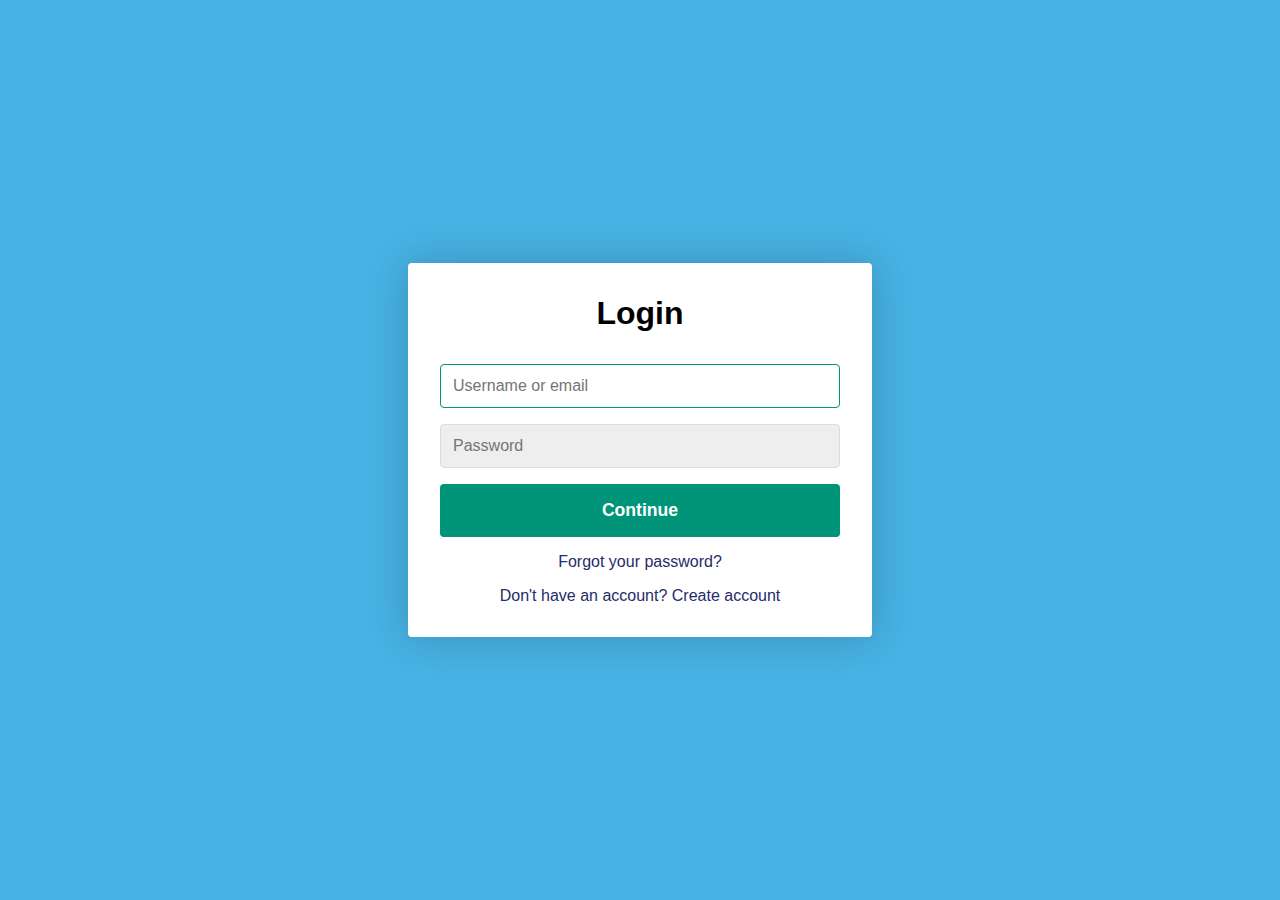
<file: login.html>
<!DOCTYPE html>
<head>
    <meta name="viewport" content="width=device-width, initial-scale=1.0">
    <meta charset="utf-8">
    <title>Login / Sign Up Form</title>
    <link rel="shortcut icon" href="/assets/favicon.ico">
    <link rel="stylesheet" href="./loginsrc/loginstyle.css">
</head>
<body>
    <div class="container">
        <form class="form" id="login">
            <h1 class="form__title">Login</h1>
            <div class="form__message form__message--error"></div>
            <div class="form__input-group">
                <input type="text" class="form__input" id="username" autofocus placeholder="Username or email">
                <div class="form__input-error-message"></div>
            </div>
            <div class="form__input-group">
                <input type="password" class="form__input" autofocus placeholder="Password">
                <div class="form__input-error-message"></div>
            </div>
            <button class="form__button" onclick="globalThis.window.location.href='profiles.html';login()"type="submit">Continue</button>
            <p class="form__text">
                <a href="#" class="form__link">Forgot your password?</a>
            </p>
            <p class="form__text">
                <a class="form__link" href="./registration.html" id="linkCreateAccount">Don't have an account? Create account</a>
            </p>
        </form>
        <form class= "form form--hidden" id="createAccount">
            <h1 class="form__title">Create Account</h1>
            <div class="form__message form__message--error"></div>
            <div class="form__input-group">
                <input type="text" id="signupUsername" class="form__input" autofocus placeholder="Username">
                <div class="form__input-error-message"></div>
            </div>
            <div class="form__input-group">
                <input type="text" class="form__input" autofocus placeholder="Email Address">
                <div class="form__input-error-message"></div>
            </div>
            <div class="form__input-group">
                <input type="password" class="form__input" autofocus placeholder="Password">
                <div class="form__input-error-message"></div>
            </div>
            <div class="form__input-group">
                <input type="password" class="form__input" autofocus placeholder="Confirm password">
                <div class="form__input-error-message"></div>
            </div>
            <button class="form__button" type="submit">Continue</button>
            <p class="form__text">
                <a class="form__link" href="./" id="linkLogin">Already have an account? Sign in</a>
            </p>
        </form>
    </div>
    <script src="./loginsrc/loginmain.js"></script>
	<script> 
	function login(){
	debugger;
	 	var a = document.getElementById('username');
		localStorage.setItem('username',a.value);
		console.log(a);
	}

	</script>
</body>
</file>
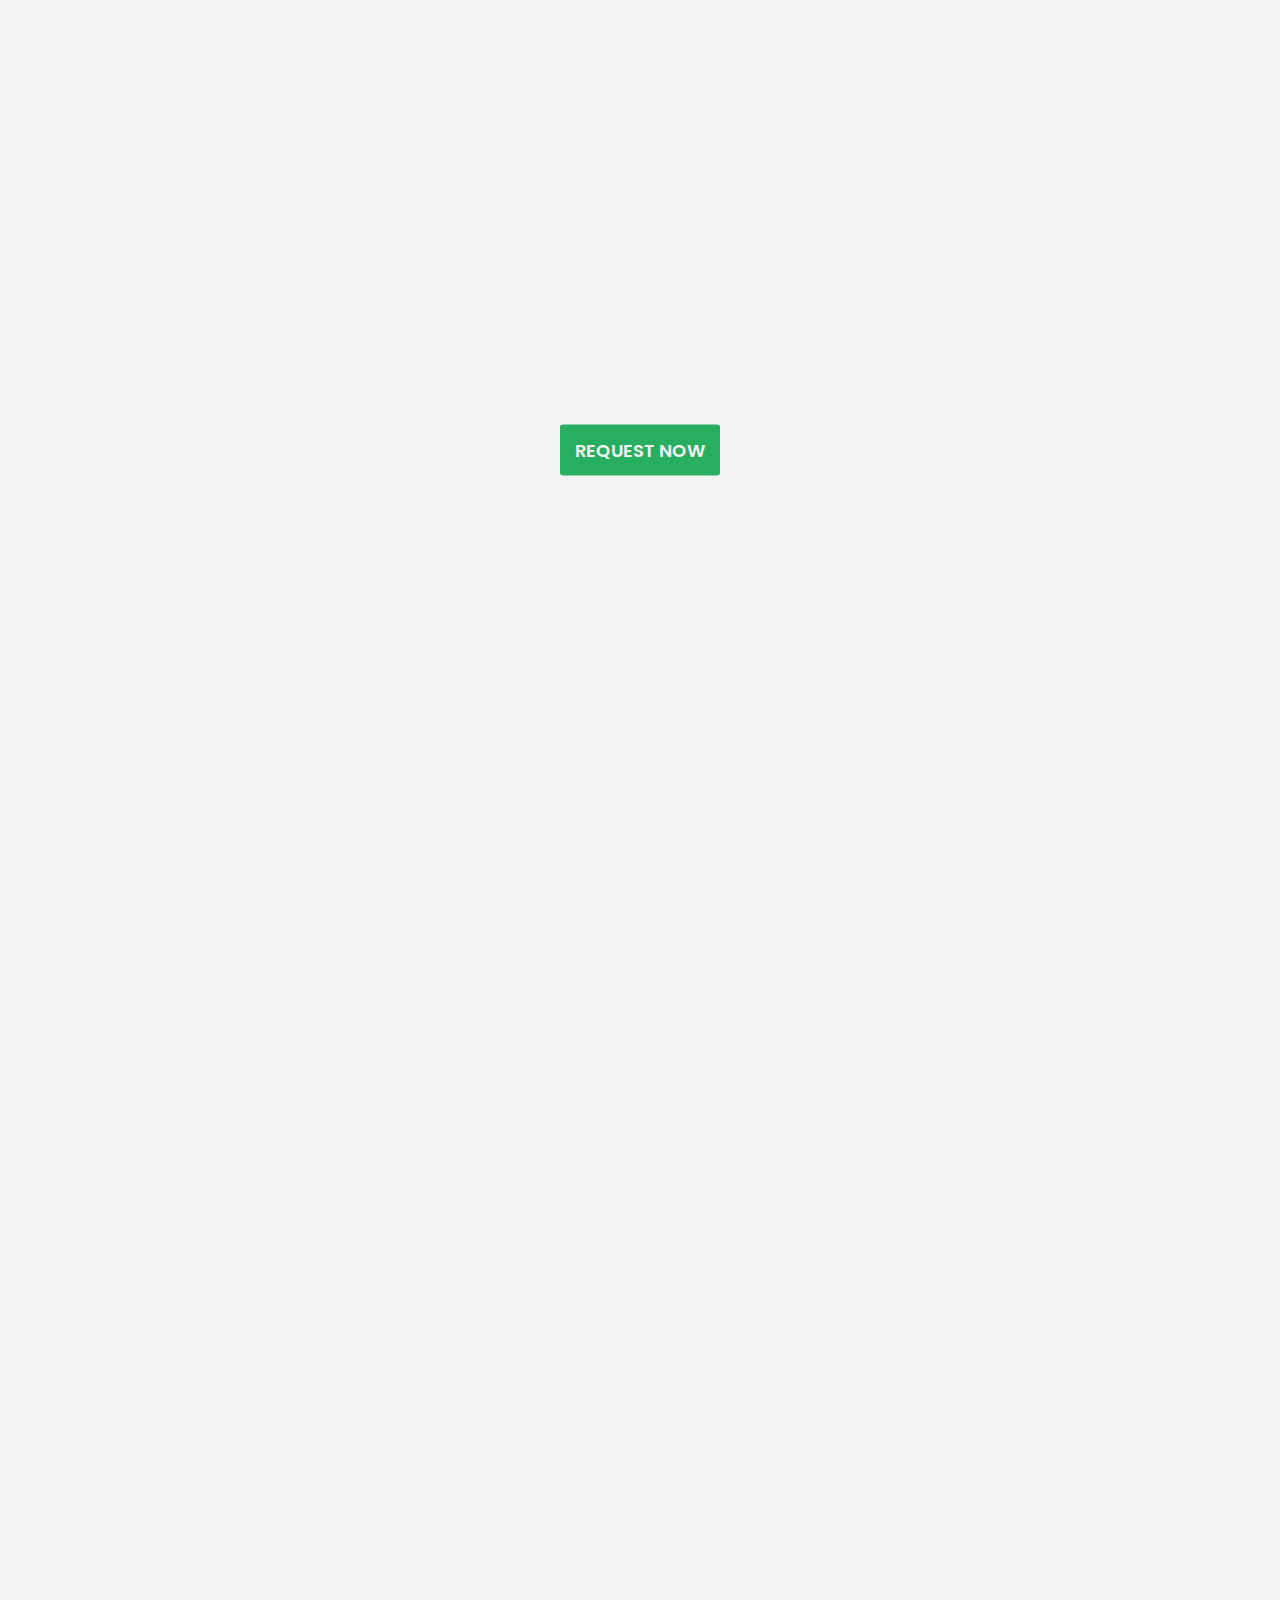
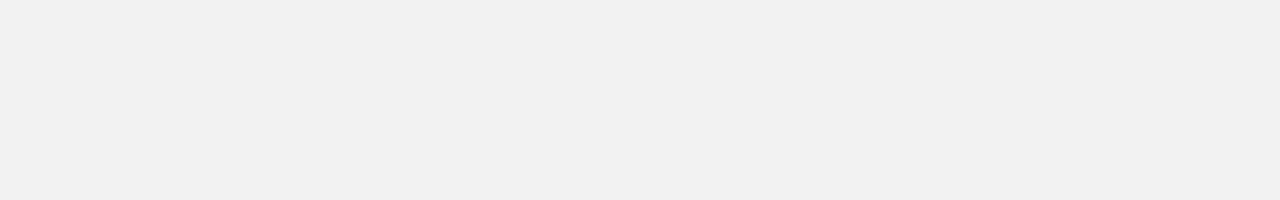
<file: Modalindex.html>
<!DOCTYPE html>
<!-- Created By CodingNepal -->
<html lang="en" dir="ltr">
   <head>
      <meta charset="utf-8">
      <!-- <title>Custom Modal Box | CodingNepal</title> -->
      <link rel="stylesheet" href="style.css">
      <script src="https://code.jquery.com/jquery-3.5.0.js"></script>
      <link rel="stylesheet" href="./modalcss.css"/>
   </head>
   <body>
      <div class="show-btn">
         <button>Request Now</button>
      </div>
      <div class="modal">
         <div class="top-content">
            <div class="left-text">
               Success
            </div>
            <span class="close-icon"><i class="fas fa-times"></i></span>
            <div class="fas fa-camera-retro"></div>
         </div>
         <div class="bottom-content">
            <div class="text">
               Thank you
            </div>
            <p>
               Your Request was successful
            </p>
            <div class="close-btn">
               <button>Close</button>
            </div>
         </div>
      </div>
      <script>
         $('.show-btn').click(function(){
           $('.modal').toggleClass("show");
           $('.show-btn').addClass("disabled");
         });
         $('.close-icon').click(function(){
           $('.modal').toggleClass("show");
           $('.show-btn').removeClass("disabled");
         });
         $('.close-btn').click(function(){
           $('.modal').toggleClass("show");
           $('.show-btn').removeClass("disabled");
         });
      </script>
   </body>
</html>
</file>
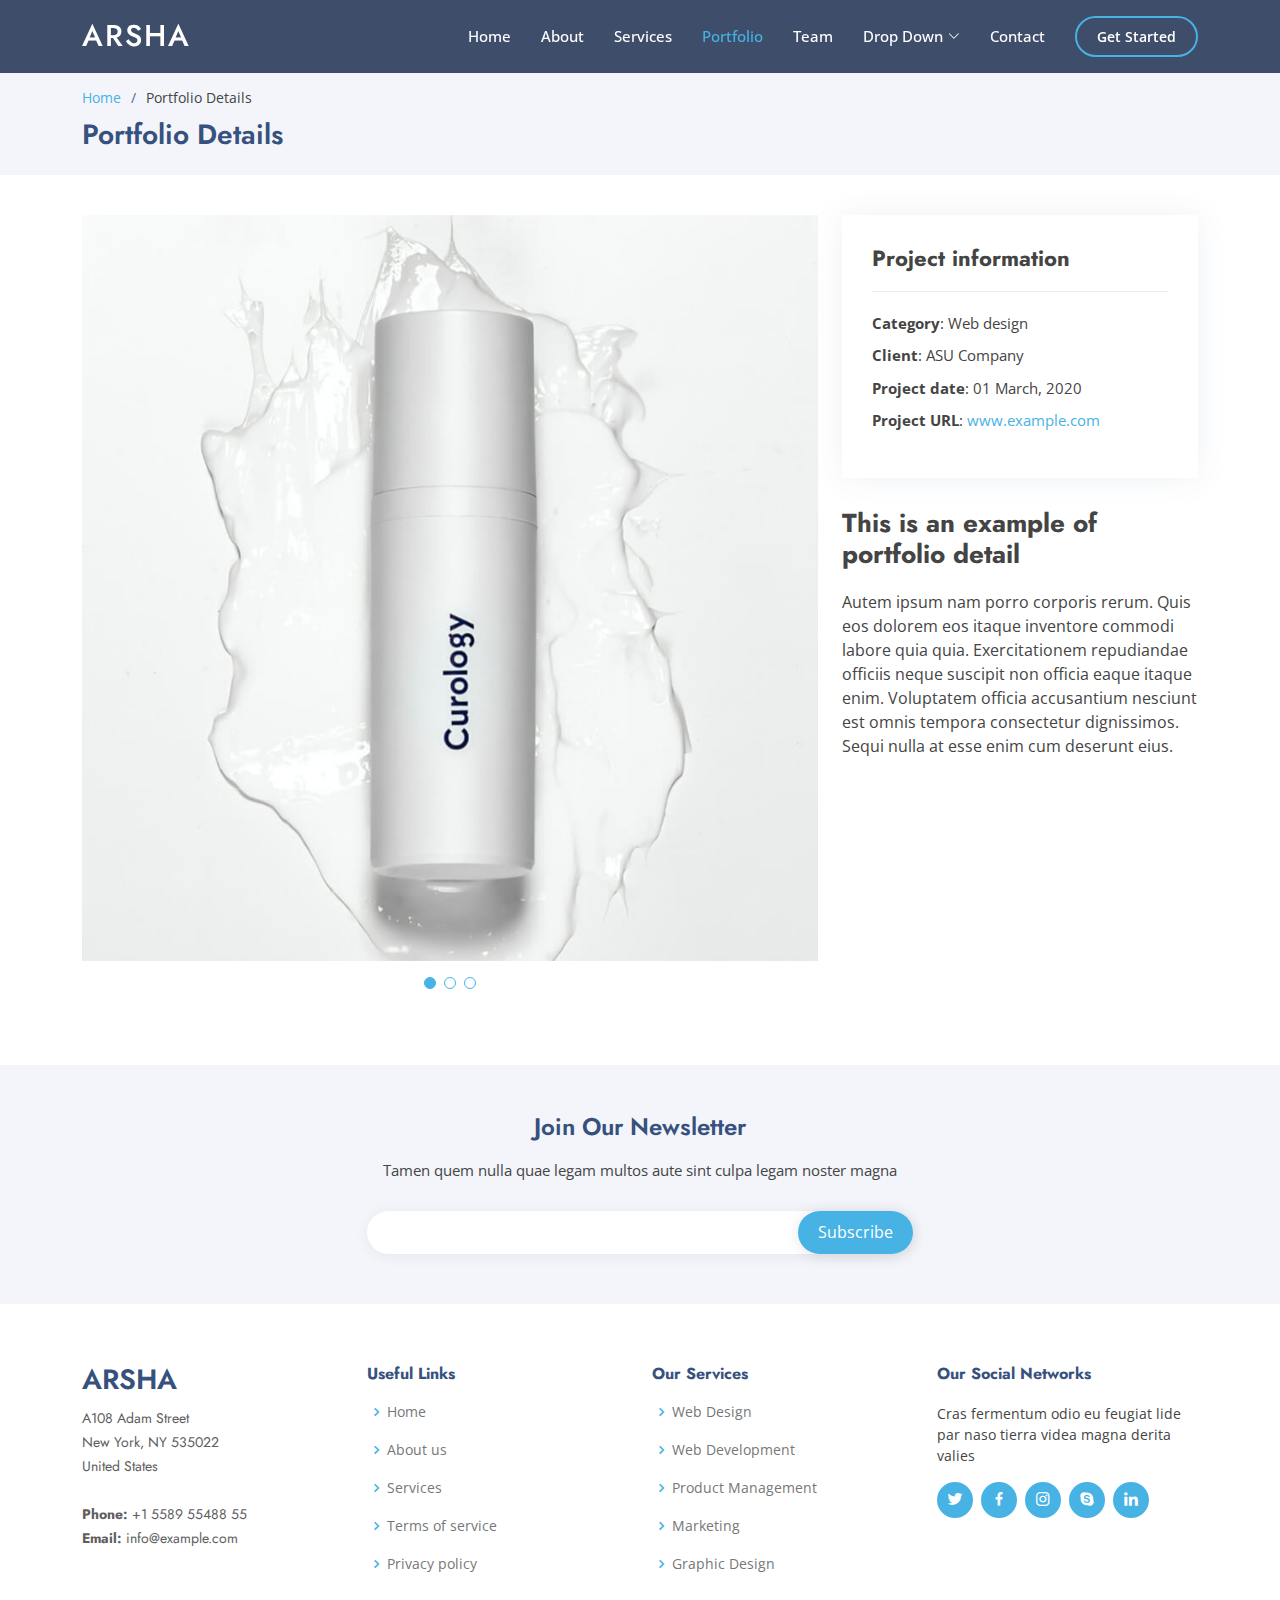
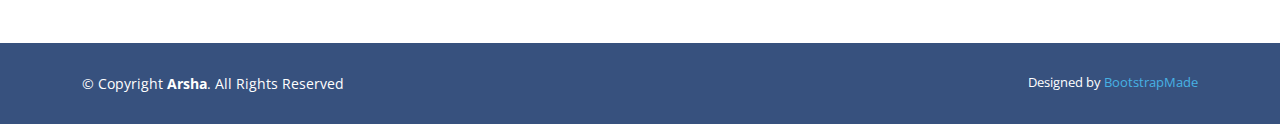
<file: portfolio-details.html>
<!DOCTYPE html>
<html lang="en">

<head>
  <meta charset="utf-8">
  <meta content="width=device-width, initial-scale=1.0" name="viewport">

  <title>Portfolio Details - Arsha Bootstrap Template</title>
  <meta content="" name="description">
  <meta content="" name="keywords">

  <!-- Favicons -->
  <link href="assets/img/favicon.png" rel="icon">
  <link href="assets/img/apple-touch-icon.png" rel="apple-touch-icon">

  <!-- Google Fonts -->
  <link href="https://fonts.googleapis.com/css?family=Open+Sans:300,300i,400,400i,600,600i,700,700i|Jost:300,300i,400,400i,500,500i,600,600i,700,700i|Poppins:300,300i,400,400i,500,500i,600,600i,700,700i" rel="stylesheet">

  <!-- Vendor CSS Files -->
  <link href="assets/vendor/aos/aos.css" rel="stylesheet">
  <link href="assets/vendor/bootstrap/css/bootstrap.min.css" rel="stylesheet">
  <link href="assets/vendor/bootstrap-icons/bootstrap-icons.css" rel="stylesheet">
  <link href="assets/vendor/boxicons/css/boxicons.min.css" rel="stylesheet">
  <link href="assets/vendor/glightbox/css/glightbox.min.css" rel="stylesheet">
  <link href="assets/vendor/remixicon/remixicon.css" rel="stylesheet">
  <link href="assets/vendor/swiper/swiper-bundle.min.css" rel="stylesheet">

  <!-- Template Main CSS File -->
  <link href="assets/css/style.css" rel="stylesheet">

  <!-- =======================================================
  * Template Name: Arsha - v4.8.0
  * Template URL: https://bootstrapmade.com/arsha-free-bootstrap-html-template-corporate/
  * Author: BootstrapMade.com
  * License: https://bootstrapmade.com/license/
  ======================================================== -->
</head>

<body>

  <!-- ======= Header ======= -->
  <header id="header" class="fixed-top header-inner-pages">
    <div class="container d-flex align-items-center">

      <h1 class="logo me-auto"><a href="index.html">Arsha</a></h1>
      <!-- Uncomment below if you prefer to use an image logo -->
      <!-- <a href="index.html" class="logo me-auto"><img src="assets/img/logo.png" alt="" class="img-fluid"></a>-->

      <nav id="navbar" class="navbar">
        <ul>
          <li><a class="nav-link scrollto " href="#hero">Home</a></li>
          <li><a class="nav-link scrollto" href="#about">About</a></li>
          <li><a class="nav-link scrollto" href="#services">Services</a></li>
          <li><a class="nav-link  active scrollto" href="#portfolio">Portfolio</a></li>
          <li><a class="nav-link scrollto" href="#team">Team</a></li>
          <li class="dropdown"><a href="#"><span>Drop Down</span> <i class="bi bi-chevron-down"></i></a>
            <ul>
              <li><a href="#">Drop Down 1</a></li>
              <li class="dropdown"><a href="#"><span>Deep Drop Down</span> <i class="bi bi-chevron-right"></i></a>
                <ul>
                  <li><a href="#">Deep Drop Down 1</a></li>
                  <li><a href="#">Deep Drop Down 2</a></li>
                  <li><a href="#">Deep Drop Down 3</a></li>
                  <li><a href="#">Deep Drop Down 4</a></li>
                  <li><a href="#">Deep Drop Down 5</a></li>
                </ul>
              </li>
              <li><a href="#">Drop Down 2</a></li>
              <li><a href="#">Drop Down 3</a></li>
              <li><a href="#">Drop Down 4</a></li>
            </ul>
          </li>
          <li><a class="nav-link scrollto" href="#contact">Contact</a></li>
          <li><a class="getstarted scrollto" href="#about">Get Started</a></li>
        </ul>
        <i class="bi bi-list mobile-nav-toggle"></i>
      </nav><!-- .navbar -->

    </div>
  </header><!-- End Header -->

  <main id="main">

    <!-- ======= Breadcrumbs ======= -->
    <section id="breadcrumbs" class="breadcrumbs">
      <div class="container">

        <ol>
          <li><a href="index.html">Home</a></li>
          <li>Portfolio Details</li>
        </ol>
        <h2>Portfolio Details</h2>

      </div>
    </section><!-- End Breadcrumbs -->

    <!-- ======= Portfolio Details Section ======= -->
    <section id="portfolio-details" class="portfolio-details">
      <div class="container">

        <div class="row gy-4">

          <div class="col-lg-8">
            <div class="portfolio-details-slider swiper">
              <div class="swiper-wrapper align-items-center">

                <div class="swiper-slide">
                  <img src="assets/img/portfolio/portfolio-1.jpg" alt="">
                </div>

                <div class="swiper-slide">
                  <img src="assets/img/portfolio/portfolio-2.jpg" alt="">
                </div>

                <div class="swiper-slide">
                  <img src="assets/img/portfolio/portfolio-3.jpg" alt="">
                </div>

              </div>
              <div class="swiper-pagination"></div>
            </div>
          </div>

          <div class="col-lg-4">
            <div class="portfolio-info">
              <h3>Project information</h3>
              <ul>
                <li><strong>Category</strong>: Web design</li>
                <li><strong>Client</strong>: ASU Company</li>
                <li><strong>Project date</strong>: 01 March, 2020</li>
                <li><strong>Project URL</strong>: <a href="#">www.example.com</a></li>
              </ul>
            </div>
            <div class="portfolio-description">
              <h2>This is an example of portfolio detail</h2>
              <p>
                Autem ipsum nam porro corporis rerum. Quis eos dolorem eos itaque inventore commodi labore quia quia. Exercitationem repudiandae officiis neque suscipit non officia eaque itaque enim. Voluptatem officia accusantium nesciunt est omnis tempora consectetur dignissimos. Sequi nulla at esse enim cum deserunt eius.
              </p>
            </div>
          </div>

        </div>

      </div>
    </section><!-- End Portfolio Details Section -->

  </main><!-- End #main -->

  <!-- ======= Footer ======= -->
  <footer id="footer">

    <div class="footer-newsletter">
      <div class="container">
        <div class="row justify-content-center">
          <div class="col-lg-6">
            <h4>Join Our Newsletter</h4>
            <p>Tamen quem nulla quae legam multos aute sint culpa legam noster magna</p>
            <form action="" method="post">
              <input type="email" name="email"><input type="submit" value="Subscribe">
            </form>
          </div>
        </div>
      </div>
    </div>

    <div class="footer-top">
      <div class="container">
        <div class="row">

          <div class="col-lg-3 col-md-6 footer-contact">
            <h3>Arsha</h3>
            <p>
              A108 Adam Street <br>
              New York, NY 535022<br>
              United States <br><br>
              <strong>Phone:</strong> +1 5589 55488 55<br>
              <strong>Email:</strong> info@example.com<br>
            </p>
          </div>

          <div class="col-lg-3 col-md-6 footer-links">
            <h4>Useful Links</h4>
            <ul>
              <li><i class="bx bx-chevron-right"></i> <a href="#">Home</a></li>
              <li><i class="bx bx-chevron-right"></i> <a href="#">About us</a></li>
              <li><i class="bx bx-chevron-right"></i> <a href="#">Services</a></li>
              <li><i class="bx bx-chevron-right"></i> <a href="#">Terms of service</a></li>
              <li><i class="bx bx-chevron-right"></i> <a href="#">Privacy policy</a></li>
            </ul>
          </div>

          <div class="col-lg-3 col-md-6 footer-links">
            <h4>Our Services</h4>
            <ul>
              <li><i class="bx bx-chevron-right"></i> <a href="#">Web Design</a></li>
              <li><i class="bx bx-chevron-right"></i> <a href="#">Web Development</a></li>
              <li><i class="bx bx-chevron-right"></i> <a href="#">Product Management</a></li>
              <li><i class="bx bx-chevron-right"></i> <a href="#">Marketing</a></li>
              <li><i class="bx bx-chevron-right"></i> <a href="#">Graphic Design</a></li>
            </ul>
          </div>

          <div class="col-lg-3 col-md-6 footer-links">
            <h4>Our Social Networks</h4>
            <p>Cras fermentum odio eu feugiat lide par naso tierra videa magna derita valies</p>
            <div class="social-links mt-3">
              <a href="#" class="twitter"><i class="bx bxl-twitter"></i></a>
              <a href="#" class="facebook"><i class="bx bxl-facebook"></i></a>
              <a href="#" class="instagram"><i class="bx bxl-instagram"></i></a>
              <a href="#" class="google-plus"><i class="bx bxl-skype"></i></a>
              <a href="#" class="linkedin"><i class="bx bxl-linkedin"></i></a>
            </div>
          </div>

        </div>
      </div>
    </div>

    <div class="container footer-bottom clearfix">
      <div class="copyright">
        &copy; Copyright <strong><span>Arsha</span></strong>. All Rights Reserved
      </div>
      <div class="credits">
        <!-- All the links in the footer should remain intact. -->
        <!-- You can delete the links only if you purchased the pro version. -->
        <!-- Licensing information: https://bootstrapmade.com/license/ -->
        <!-- Purchase the pro version with working PHP/AJAX contact form: https://bootstrapmade.com/arsha-free-bootstrap-html-template-corporate/ -->
        Designed by <a href="https://bootstrapmade.com/">BootstrapMade</a>
      </div>
    </div>
  </footer><!-- End Footer -->

  <div id="preloader"></div>
  <a href="#" class="back-to-top d-flex align-items-center justify-content-center"><i class="bi bi-arrow-up-short"></i></a>

  <!-- Vendor JS Files -->
  <script src="assets/vendor/aos/aos.js"></script>
  <script src="assets/vendor/bootstrap/js/bootstrap.bundle.min.js"></script>
  <script src="assets/vendor/glightbox/js/glightbox.min.js"></script>
  <script src="assets/vendor/isotope-layout/isotope.pkgd.min.js"></script>
  <script src="assets/vendor/swiper/swiper-bundle.min.js"></script>
  <script src="assets/vendor/waypoints/noframework.waypoints.js"></script>
  <script src="assets/vendor/php-email-form/validate.js"></script>

  <!-- Template Main JS File -->
  <script src="assets/js/main.js"></script>

</body>

</html>
</file>
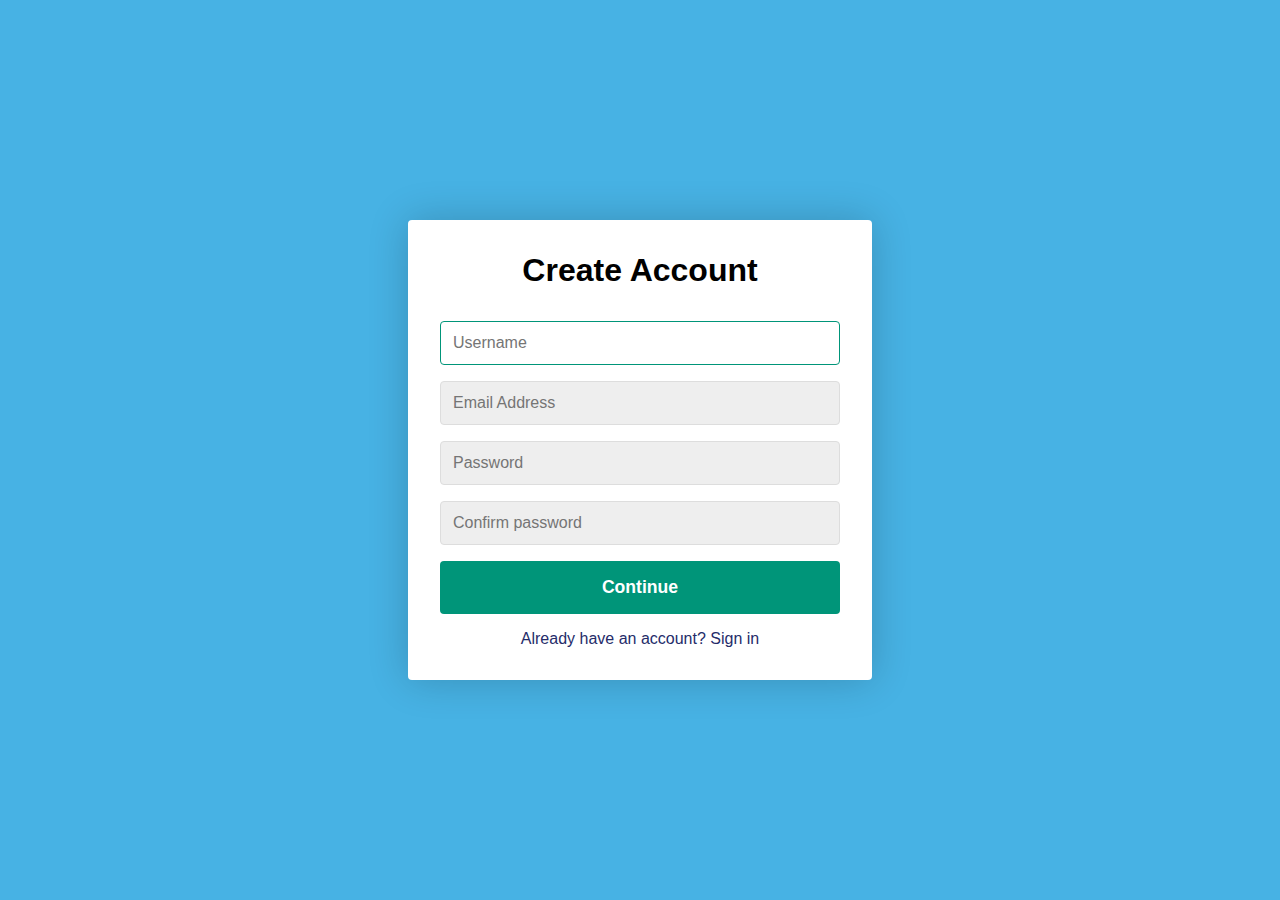
<file: registration.html>
<!DOCTYPE html>

<head>
    <meta name="viewport" content="width=device-width, initial-scale=1.0">
    <meta charset="utf-8">
    <title>Login / Sign Up Form</title>
    <link rel="shortcut icon" href="/assets/favicon.ico">
    <link rel="stylesheet" href="./loginsrc/loginstyle.css">
</head>
<body>
    <div class="container">
    <form class="form" id="createAccount">
            <h1 class="form__title">Create Account</h1>
            <div class="form__message form__message--error"></div>
            <div class="form__input-group">
                <input type="text" id="signupUsername" class="form__input" autofocus placeholder="Username">
                <div class="form__input-error-message"></div>
            </div>
            <div class="form__input-group">
                <input type="text" class="form__input" autofocus placeholder="Email Address">
                <div class="form__input-error-message"></div>
            </div>
            <div class="form__input-group">
                <input type="password" class="form__input" autofocus placeholder="Password">
                <div class="form__input-error-message"></div>
            </div>
            <div class="form__input-group">
                <input type="password" class="form__input" autofocus placeholder="Confirm password">
                <div class="form__input-error-message"></div>
            </div>
            <button class="form__button" type="submit">Continue</button>
            <p class="form__text">
                <a class="form__link" href="./" id="linkLogin">Already have an account? Sign in</a>
            </p>
        </form>
    </div>
    <script src="./loginsrc/loginmain.js"></script>
</body>
</file>
<file: loginsrc/loginstyle.css>
body {
    --color-primary: #009579;
    --color-primary-dark: #007f67;
    --color-secondary: #252c6a;
    --color-error: #cc3333;
    --color-success: #4bb544;
    --border-radius: 4px;
    --color-loginbackground: #47b2e4;

    margin: 0;
    height: 100vh;
    display: flex;
    align-items: center;
    justify-content: center;
    font-size: 18px;
    background: var(--color-loginbackground);
    /*background: url("images.jpg")*/
    background-size: cover;
}

.container {
    width: 400px;
    max-width: 400px;
    margin: 1rem;
    padding: 2rem;
    box-shadow: 0 0 40px rgba(0, 0, 0, 0.2);
    border-radius: var(--border-radius);
    background: #ffffff;
}

.container,
.form__input,
.form__button {
    font: 500 1rem 'Quicksand', sans-serif;
}

.form--hidden {
    display: none;
}

.form > *:first-child {
    margin-top: 0;
}

.form > *:last-child {
    margin-bottom: 0;
}

.form__title {
    margin-bottom: 2rem;
    text-align: center;
}

.form__message {
    text-align: center;
    margin-bottom: 1rem;
}

.form__message--success {
    color: var(--color-success);
}

.form__message--error {
    color: var(--color-error);
}

.form__input-group {
    margin-bottom: 1rem;
}

.form__input {
    display: block;
    width: 100%;
    padding: 0.75rem;
    box-sizing: border-box;
    border-radius: var(--border-radius);
    border: 1px solid #dddddd;
    outline: none;
    background: #eeeeee;
    transition: background 0.2s, border-color 0.2s;
}

.form__input:focus {
    border-color: var(--color-primary);
    background: #ffffff;
}

.form__input--error {
    color: var(--color-error);
    border-color: var(--color-error);
}

.form__input-error-message {
    margin-top: 0.5rem;
    font-size: 0.85rem;
    color: var(--color-error);
}

.form__button {
    width: 100%;
    padding: 1rem 2rem;
    font-weight: bold;
    font-size: 1.1rem;
    color: #ffffff;
    border: none;
    border-radius: var(--border-radius);
    outline: none;
    cursor: pointer;
    background: var(--color-primary);
}

.form__button:hover {
    background: var(--color-primary-dark);
}

.form__button:active {
    transform: scale(0.98);
}

.form__text {
    text-align: center;
}

.form__link {
    color: var(--color-secondary);
    text-decoration: none;
    cursor: pointer;
}

.form__link:hover {
    text-decoration: underline;
}
</file>
<file: style.css>
body {
    background: #3e4144;
}
.form {
    margin: 50px auto;
    width: 300px;
    padding: 30px 25px;
    background: white;
}
h1.login-title {
    color: #666;
    margin: 0px auto 25px;
    font-size: 25px;
    font-weight: 300;
    text-align: center;
}
.login-input {
    font-size: 15px;
    border: 1px solid #ccc;
    padding: 10px;
    margin-bottom: 25px;
    height: 25px;
    width: calc(100% - 23px);
}
.login-input:focus {
    border-color:#6e8095;
    outline: none;
}
.login-button {
    color: #fff;
    background: #55a1ff;
    border: 0;
    outline: 0;
    width: 100%;
    height: 50px;
    font-size: 16px;
    text-align: center;
    cursor: pointer;
}
.link {
    color: #666;
    font-size: 15px;
    text-align: center;
    margin-bottom: 0px;
}
.link a {
    color: #666;
}
h3 {
    font-weight: normal;
    text-align: center;
}
</file>
<file: modalcss.css>
@import url('https://fonts.googleapis.com/css?family=Poppins:400,500,600,700&display=swap');
*{
  margin: 0;
  padding: 0;
  box-sizing: border-box;
  font-family: 'Poppins',sans-serif;
}
body{
  background: #f2f2f2;
  text-align: center;
  overflow: hidden;
}
.show-btn{
  position: absolute;
  top: 50%;
  left: 50%;
  user-select: none;
  transform: translate(-50%, -50%);
}
.show-btn.disabled{
  pointer-events: none;
}
.modal{
  position: absolute;
  right: 0;
  opacity: 0;
  bottom: -100%;
  width: 360px;
  transition: bottom 0.4s, opacity 0.4s;
  box-shadow: 0px 0px 15px rgba(0,0,0,0.3);
}
.modal.show{
  bottom: 0;
  opacity: 1;
}
.modal .top-content{
  background: #34495e;
  width: 100%;
  padding: 0 0 30px 0;
}
.top-content .left-text{
  text-align: left;
  padding: 10px 15px;
  font-size: 18px;
  color: #f2f2f2;
  font-weight: 500;
  user-select: none;
}
.top-content .close-icon{
  position: absolute;
  top: 10px;
  right: 20px;
  font-size: 23px;
  color: silver;
  cursor: pointer;
}
.close-icon:hover{
  color: #b6b6b6;
}
.top-content .fa-camera-retro{
  font-size: 80px;
  color: #f2f2f2;
}
.modal .bottom-content{
  background: white;
  width: 100%;
  padding: 15px 20px;
}
.bottom-content .text{
  font-size: 28px;
  font-weight: 600;
  color: #34495e;
}
.bottom-content p{
  font-size: 18px;
  line-height: 27px;
  color: grey;
}
.bottom-content .close-btn{
  padding: 15px 0;
}
.show-btn button,
.close-btn button{
  padding: 9px 13px;
  background: #27ae60;
  border: none;
  outline: none;
  font-size: 18px;
  text-transform: uppercase;
  border-radius: 3px;
  color: #f2f2f2;
  font-weight: 600;
  cursor: pointer;
  transition: background 0.2s;
}
.show-btn button{
  padding: 12px 15px;
}
.show-btn button:hover,
.close-btn button:hover{
  background: #26a65b;
}
</file>
<file: assets/css/style.css>
/**
* Template Name: Arsha - v4.8.0
* Template URL: https://bootstrapmade.com/arsha-free-bootstrap-html-template-corporate/
* Author: BootstrapMade.com
* License: https://bootstrapmade.com/license/
*/

/*--------------------------------------------------------------
# General
--------------------------------------------------------------*/
body {
  font-family: "Open Sans", sans-serif;
  color: #444444;
}

a {
  color: #47b2e4;
  text-decoration: none;
}

a:hover {
  color: #73c5eb;
  text-decoration: none;
}

h1,
h2,
h3,
h4,
h5,
h6 {
  font-family: "Jost", sans-serif;
}

/*--------------------------------------------------------------
# Preloader
--------------------------------------------------------------*/
#preloader {
  position: fixed;
  top: 0;
  left: 0;
  right: 0;
  bottom: 0;
  z-index: 9999;
  overflow: hidden;
  background: #37517e;
}

#preloader:before {
  content: "";
  position: fixed;
  top: calc(50% - 30px);
  left: calc(50% - 30px);
  border: 6px solid #37517e;
  border-top-color: #fff;
  border-bottom-color: #fff;
  border-radius: 50%;
  width: 60px;
  height: 60px;
  -webkit-animation: animate-preloader 1s linear infinite;
  animation: animate-preloader 1s linear infinite;
}

@-webkit-keyframes animate-preloader {
  0% {
    transform: rotate(0deg);
  }

  100% {
    transform: rotate(360deg);
  }
}

@keyframes animate-preloader {
  0% {
    transform: rotate(0deg);
  }

  100% {
    transform: rotate(360deg);
  }
}

/*--------------------------------------------------------------
# Back to top button
--------------------------------------------------------------*/
.back-to-top {
  position: fixed;
  visibility: hidden;
  opacity: 0;
  right: 15px;
  bottom: 15px;
  z-index: 996;
  background: #47b2e4;
  width: 40px;
  height: 40px;
  border-radius: 50px;
  transition: all 0.4s;
}

.back-to-top i {
  font-size: 24px;
  color: #fff;
  line-height: 0;
}

.back-to-top:hover {
  background: #6bc1e9;
  color: #fff;
}

.back-to-top.active {
  visibility: visible;
  opacity: 1;
}

/*--------------------------------------------------------------
# Header
--------------------------------------------------------------*/
#header {
  transition: all 0.5s;
  z-index: 997;
  padding: 15px 0;
}

#header.header-scrolled,
#header.header-inner-pages {
  background: rgba(40, 58, 90, 0.9);
}

#header .logo {
  font-size: 30px;
  margin: 0;
  padding: 0;
  line-height: 1;
  font-weight: 500;
  letter-spacing: 2px;
  text-transform: uppercase;
}

#header .logo a {
  color: #fff;
}

#header .logo img {
  max-height: 40px;
}

/*--------------------------------------------------------------
# Navigation Menu
--------------------------------------------------------------*/
/**
* Desktop Navigation 
*/
.navbar {
  padding: 0;
}

.navbar ul {
  margin: 0;
  padding: 0;
  display: flex;
  list-style: none;
  align-items: center;
}

.navbar li {
  position: relative;
}

.navbar a,
.navbar a:focus {
  display: flex;
  align-items: center;
  justify-content: space-between;
  padding: 10px 0 10px 30px;
  font-size: 15px;
  font-weight: 500;
  color: #fff;
  white-space: nowrap;
  transition: 0.3s;
}

.navbar a i,
.navbar a:focus i {
  font-size: 12px;
  line-height: 0;
  margin-left: 5px;
}

.navbar a:hover,
.navbar .active,
.navbar .active:focus,
.navbar li:hover>a {
  color: #47b2e4;
}

.navbar .getstarted,
.navbar .getstarted:focus {
  padding: 8px 20px;
  margin-left: 30px;
  border-radius: 50px;
  color: #fff;
  font-size: 14px;
  border: 2px solid #47b2e4;
  font-weight: 600;
}

.navbar .getstarted:hover,
.navbar .getstarted:focus:hover {
  color: #fff;
  background: #31a9e1;
}

.navbar .dropdown ul {
  display: block;
  position: absolute;
  left: 14px;
  top: calc(100% + 30px);
  margin: 0;
  padding: 10px 0;
  z-index: 99;
  opacity: 0;
  visibility: hidden;
  background: #fff;
  box-shadow: 0px 0px 30px rgba(127, 137, 161, 0.25);
  transition: 0.3s;
  border-radius: 4px;
}

.navbar .dropdown ul li {
  min-width: 200px;
}

.navbar .dropdown ul a {
  padding: 10px 20px;
  font-size: 14px;
  text-transform: none;
  font-weight: 500;
  color: #0c3c53;
}

.navbar .dropdown ul a i {
  font-size: 12px;
}

.navbar .dropdown ul a:hover,
.navbar .dropdown ul .active:hover,
.navbar .dropdown ul li:hover>a {
  color: #47b2e4;
}

.navbar .dropdown:hover>ul {
  opacity: 1;
  top: 100%;
  visibility: visible;
}

.navbar .dropdown .dropdown ul {
  top: 0;
  left: calc(100% - 30px);
  visibility: hidden;
}

.navbar .dropdown .dropdown:hover>ul {
  opacity: 1;
  top: 0;
  left: 100%;
  visibility: visible;
}

@media (max-width: 1366px) {
  .navbar .dropdown .dropdown ul {
    left: -90%;
  }

  .navbar .dropdown .dropdown:hover>ul {
    left: -100%;
  }
}

/**
* Mobile Navigation 
*/
.mobile-nav-toggle {
  color: #fff;
  font-size: 28px;
  cursor: pointer;
  display: none;
  line-height: 0;
  transition: 0.5s;
}

.mobile-nav-toggle.bi-x {
  color: #fff;
}

@media (max-width: 991px) {
  .mobile-nav-toggle {
    display: block;
  }

  .navbar ul {
    display: none;
  }
}

.navbar-mobile {
  position: fixed;
  overflow: hidden;
  top: 0;
  right: 0;
  left: 0;
  bottom: 0;
  background: rgba(40, 58, 90, 0.9);
  transition: 0.3s;
  z-index: 999;
}

.navbar-mobile .mobile-nav-toggle {
  position: absolute;
  top: 15px;
  right: 15px;
}

.navbar-mobile ul {
  display: block;
  position: absolute;
  top: 55px;
  right: 15px;
  bottom: 15px;
  left: 15px;
  padding: 10px 0;
  border-radius: 10px;
  background-color: #fff;
  overflow-y: auto;
  transition: 0.3s;
}

.navbar-mobile a,
.navbar-mobile a:focus {
  padding: 10px 20px;
  font-size: 15px;
  color: #37517e;
}

.navbar-mobile a:hover,
.navbar-mobile .active,
.navbar-mobile li:hover>a {
  color: #47b2e4;
}

.navbar-mobile .getstarted,
.navbar-mobile .getstarted:focus {
  margin: 15px;
  color: #37517e;
}

.navbar-mobile .dropdown ul {
  position: static;
  display: none;
  margin: 10px 20px;
  padding: 10px 0;
  z-index: 99;
  opacity: 1;
  visibility: visible;
  background: #fff;
  box-shadow: 0px 0px 30px rgba(127, 137, 161, 0.25);
}

.navbar-mobile .dropdown ul li {
  min-width: 200px;
}

.navbar-mobile .dropdown ul a {
  padding: 10px 20px;
}

.navbar-mobile .dropdown ul a i {
  font-size: 12px;
}

.navbar-mobile .dropdown ul a:hover,
.navbar-mobile .dropdown ul .active:hover,
.navbar-mobile .dropdown ul li:hover>a {
  color: #47b2e4;
}

.navbar-mobile .dropdown>.dropdown-active {
  display: block;
}

/*--------------------------------------------------------------
# Hero Section
--------------------------------------------------------------*/
#hero {
  width: 100%;
  height: 80vh;
  background: #37517e;
}

#hero .container {
  padding-top: 72px;
}

#hero h1 {
  margin: 0 0 10px 0;
  font-size: 48px;
  font-weight: 700;
  line-height: 56px;
  color: #fff;
}

#hero h2 {
  color: rgba(255, 255, 255, 0.6);
  margin-bottom: 50px;
  font-size: 24px;
}

#hero .btn-get-started {
  font-family: "Jost", sans-serif;
  font-weight: 500;
  font-size: 16px;
  letter-spacing: 1px;
  display: inline-block;
  padding: 10px 28px 11px 28px;
  border-radius: 50px;
  transition: 0.5s;
  margin: 10px 0 0 0;
  color: #fff;
  background: #47b2e4;
}

#hero .btn-get-started:hover {
  background: #209dd8;
}

#hero .btn-watch-video {
  font-size: 16px;
  display: flex;
  align-items: center;
  transition: 0.5s;
  margin: 10px 0 0 25px;
  color: #fff;
  line-height: 1;
}

#hero .btn-watch-video i {
  line-height: 0;
  color: #fff;
  font-size: 32px;
  transition: 0.3s;
  margin-right: 8px;
}

#hero .btn-watch-video:hover i {
  color: #47b2e4;
}

#hero .animated {
  animation: up-down 2s ease-in-out infinite alternate-reverse both;
}

@media (max-width: 991px) {
  #hero {
    height: 100vh;
    text-align: center;
  }

  #hero .animated {
    -webkit-animation: none;
    animation: none;
  }

  #hero .hero-img {
    text-align: center;
  }

  #hero .hero-img img {
    width: 50%;
  }
}

@media (max-width: 768px) {
  #hero h1 {
    font-size: 28px;
    line-height: 36px;
  }

  #hero h2 {
    font-size: 18px;
    line-height: 24px;
    margin-bottom: 30px;
  }

  #hero .hero-img img {
    width: 70%;
  }
}

@media (max-width: 575px) {
  #hero .hero-img img {
    width: 80%;
  }

  #hero .btn-get-started {
    font-size: 16px;
    padding: 10px 24px 11px 24px;
  }
}

@-webkit-keyframes up-down {
  0% {
    transform: translateY(10px);
  }

  100% {
    transform: translateY(-10px);
  }
}

@keyframes up-down {
  0% {
    transform: translateY(10px);
  }

  100% {
    transform: translateY(-10px);
  }
}

/*--------------------------------------------------------------
# Sections General
--------------------------------------------------------------*/
section {
  padding: 60px 0;
  overflow: hidden;
}

.section-bg {
  background-color: #f3f5fa;
}

.section-title {
  text-align: center;
  padding-bottom: 30px;
}

.section-title h2 {
  font-size: 32px;
  font-weight: bold;
  text-transform: uppercase;
  margin-bottom: 20px;
  padding-bottom: 20px;
  position: relative;
  color: #37517e;
}

.section-title h2::before {
  content: "";
  position: absolute;
  display: block;
  width: 120px;
  height: 1px;
  background: #ddd;
  bottom: 1px;
  left: calc(50% - 60px);
}

.section-title h2::after {
  content: "";
  position: absolute;
  display: block;
  width: 40px;
  height: 3px;
  background: #47b2e4;
  bottom: 0;
  left: calc(50% - 20px);
}

.section-title p {
  margin-bottom: 0;
}

/*--------------------------------------------------------------
# Clients
--------------------------------------------------------------*/
.clients {
  padding: 12px 0;
  text-align: center;
}

.clients img {
  max-width: 45%;
  transition: all 0.4s ease-in-out;
  display: inline-block;
  padding: 15px 0;
  filter: grayscale(100);
}

.clients img:hover {
  filter: none;
  transform: scale(1.1);
}

@media (max-width: 768px) {
  .clients img {
    max-width: 40%;
  }
}

/*--------------------------------------------------------------
# About Us
--------------------------------------------------------------*/
.about .content h3 {
  font-weight: 600;
  font-size: 26px;
}

.about .content ul {
  list-style: none;
  padding: 0;
}

.about .content ul li {
  padding-left: 28px;
  position: relative;
}

.about .content ul li+li {
  margin-top: 10px;
}

.about .content ul i {
  position: absolute;
  left: 0;
  top: 2px;
  font-size: 20px;
  color: #47b2e4;
  line-height: 1;
}

.about .content p:last-child {
  margin-bottom: 0;
}

.about .content .btn-learn-more {
  font-family: "Poppins", sans-serif;
  font-weight: 500;
  font-size: 14px;
  letter-spacing: 1px;
  display: inline-block;
  padding: 12px 32px;
  border-radius: 4px;
  transition: 0.3s;
  line-height: 1;
  color: #47b2e4;
  -webkit-animation-delay: 0.8s;
  animation-delay: 0.8s;
  margin-top: 6px;
  border: 2px solid #47b2e4;
}

.about .content .btn-learn-more:hover {
  background: #47b2e4;
  color: #fff;
  text-decoration: none;
}

/*--------------------------------------------------------------
# Why Us
--------------------------------------------------------------*/
.why-us .content {
  padding: 60px 100px 0 100px;
}

.why-us .content h3 {
  font-weight: 400;
  font-size: 34px;
  color: #37517e;
}

.why-us .content h4 {
  font-size: 20px;
  font-weight: 700;
  margin-top: 5px;
}

.why-us .content p {
  font-size: 15px;
  color: #848484;
}

.why-us .img {
  background-size: contain;
  background-repeat: no-repeat;
  background-position: center center;
}

.why-us .accordion-list {
  padding: 0 100px 60px 100px;
}

.why-us .accordion-list ul {
  padding: 0;
  list-style: none;
}

.why-us .accordion-list li+li {
  margin-top: 15px;
}

.why-us .accordion-list li {
  padding: 20px;
  background: #fff;
  border-radius: 4px;
}

.why-us .accordion-list a {
  display: block;
  position: relative;
  font-family: "Poppins", sans-serif;
  font-size: 16px;
  line-height: 24px;
  font-weight: 500;
  padding-right: 30px;
  outline: none;
  cursor: pointer;
}

.why-us .accordion-list span {
  color: #47b2e4;
  font-weight: 600;
  font-size: 18px;
  padding-right: 10px;
}

.why-us .accordion-list i {
  font-size: 24px;
  position: absolute;
  right: 0;
  top: 0;
}

.why-us .accordion-list p {
  margin-bottom: 0;
  padding: 10px 0 0 0;
}

.why-us .accordion-list .icon-show {
  display: none;
}

.why-us .accordion-list a.collapsed {
  color: #343a40;
}

.why-us .accordion-list a.collapsed:hover {
  color: #47b2e4;
}

.why-us .accordion-list a.collapsed .icon-show {
  display: inline-block;
}

.why-us .accordion-list a.collapsed .icon-close {
  display: none;
}

@media (max-width: 1024px) {

  .why-us .content,
  .why-us .accordion-list {
    padding-left: 0;
    padding-right: 0;
  }
}

@media (max-width: 992px) {
  .why-us .img {
    min-height: 400px;
  }

  .why-us .content {
    padding-top: 30px;
  }

  .why-us .accordion-list {
    padding-bottom: 30px;
  }
}

@media (max-width: 575px) {
  .why-us .img {
    min-height: 200px;
  }
}

/*--------------------------------------------------------------
# Skills
--------------------------------------------------------------*/
.skills .content h3 {
  font-weight: 700;
  font-size: 32px;
  color: #37517e;
  font-family: "Poppins", sans-serif;
}

.skills .content ul {
  list-style: none;
  padding: 0;
}

.skills .content ul li {
  padding-bottom: 10px;
}

.skills .content ul i {
  font-size: 20px;
  padding-right: 4px;
  color: #47b2e4;
}

.skills .content p:last-child {
  margin-bottom: 0;
}

.skills .progress {
  height: 60px;
  display: block;
  background: none;
  border-radius: 0;
}

.skills .progress .skill {
  padding: 0;
  margin: 0 0 6px 0;
  text-transform: uppercase;
  display: block;
  font-weight: 600;
  font-family: "Poppins", sans-serif;
  color: #37517e;
}

.skills .progress .skill .val {
  float: right;
  font-style: normal;
}

.skills .progress-bar-wrap {
  background: #e8edf5;
  height: 10px;
}

.skills .progress-bar {
  width: 1px;
  height: 10px;
  transition: 0.9s;
  background-color: #4668a2;
}

/*--------------------------------------------------------------
# Services
--------------------------------------------------------------*/
.services .icon-box {
  box-shadow: 0px 0 25px 0 rgba(0, 0, 0, 0.1);
  padding: 50px 30px;
  transition: all ease-in-out 0.4s;
  background: #fff;
}

.services .icon-box .icon {
  margin-bottom: 10px;
}

.services .icon-box .icon i {
  color: #47b2e4;
  font-size: 36px;
  transition: 0.3s;
}

.services .icon-box h4 {
  font-weight: 500;
  margin-bottom: 15px;
  font-size: 24px;
}

.services .icon-box h4 a {
  color: #37517e;
  transition: ease-in-out 0.3s;
}

.services .icon-box p {
  line-height: 24px;
  font-size: 14px;
  margin-bottom: 0;
}

.services .icon-box:hover {
  transform: translateY(-10px);
}

.services .icon-box:hover h4 a {
  color: #47b2e4;
}

/*--------------------------------------------------------------
# Cta
--------------------------------------------------------------*/
.cta {
  background: linear-gradient(rgba(40, 58, 90, 0.9), rgba(40, 58, 90, 0.9)), url("../img/cta-bg.jpg") fixed center center;
  background-size: cover;
  padding: 120px 0;
}

.cta h3 {
  color: #fff;
  font-size: 28px;
  font-weight: 700;
}

.cta p {
  color: #fff;
}

.cta .cta-btn {
  font-family: "Jost", sans-serif;
  font-weight: 500;
  font-size: 16px;
  letter-spacing: 1px;
  display: inline-block;
  padding: 12px 40px;
  border-radius: 50px;
  transition: 0.5s;
  margin: 10px;
  border: 2px solid #fff;
  color: #fff;
}

.cta .cta-btn:hover {
  background: #47b2e4;
  border: 2px solid #47b2e4;
}

@media (max-width: 1024px) {
  .cta {
    background-attachment: scroll;
  }
}

@media (min-width: 769px) {
  .cta .cta-btn-container {
    display: flex;
    align-items: center;
    justify-content: flex-end;
  }
}

/*--------------------------------------------------------------
# Portfolio
--------------------------------------------------------------*/
.portfolio #portfolio-flters {
  list-style: none;
  margin-bottom: 20px;
}

.portfolio #portfolio-flters li {
  cursor: pointer;
  display: inline-block;
  margin: 10px 5px;
  font-size: 15px;
  font-weight: 500;
  line-height: 1;
  color: #444444;
  transition: all 0.3s;
  padding: 8px 20px;
  border-radius: 50px;
  font-family: "Poppins", sans-serif;
}

.portfolio #portfolio-flters li:hover,
.portfolio #portfolio-flters li.filter-active {
  background: #47b2e4;
  color: #fff;
}

.portfolio .portfolio-item {
  margin-bottom: 30px;
}

.portfolio .portfolio-item .portfolio-img {
  overflow: hidden;
}

.portfolio .portfolio-item .portfolio-img img {
  transition: all 0.6s;
}

.portfolio .portfolio-item .portfolio-info {
  opacity: 0;
  position: absolute;
  left: 15px;
  bottom: 0;
  z-index: 3;
  right: 15px;
  transition: all 0.3s;
  background: rgba(55, 81, 126, 0.8);
  padding: 10px 15px;
}

.portfolio .portfolio-item .portfolio-info h4 {
  font-size: 18px;
  color: #fff;
  font-weight: 600;
  color: #fff;
  margin-bottom: 0px;
}

.portfolio .portfolio-item .portfolio-info p {
  color: #f9fcfe;
  font-size: 14px;
  margin-bottom: 0;
}

.portfolio .portfolio-item .portfolio-info .preview-link,
.portfolio .portfolio-item .portfolio-info .details-link {
  position: absolute;
  right: 40px;
  font-size: 24px;
  top: calc(50% - 18px);
  color: #fff;
  transition: 0.3s;
}

.portfolio .portfolio-item .portfolio-info .preview-link:hover,
.portfolio .portfolio-item .portfolio-info .details-link:hover {
  color: #47b2e4;
}

.portfolio .portfolio-item .portfolio-info .details-link {
  right: 10px;
}

.portfolio .portfolio-item:hover .portfolio-img img {
  transform: scale(1.15);
}

.portfolio .portfolio-item:hover .portfolio-info {
  opacity: 1;
}

/*--------------------------------------------------------------
# Portfolio Details
--------------------------------------------------------------*/
.portfolio-details {
  padding-top: 40px;
}

.portfolio-details .portfolio-details-slider img {
  width: 100%;
}

.portfolio-details .portfolio-details-slider .swiper-pagination {
  margin-top: 20px;
  position: relative;
}

.portfolio-details .portfolio-details-slider .swiper-pagination .swiper-pagination-bullet {
  width: 12px;
  height: 12px;
  background-color: #fff;
  opacity: 1;
  border: 1px solid #47b2e4;
}

.portfolio-details .portfolio-details-slider .swiper-pagination .swiper-pagination-bullet-active {
  background-color: #47b2e4;
}

.portfolio-details .portfolio-info {
  padding: 30px;
  box-shadow: 0px 0 30px rgba(55, 81, 126, 0.08);
}

.portfolio-details .portfolio-info h3 {
  font-size: 22px;
  font-weight: 700;
  margin-bottom: 20px;
  padding-bottom: 20px;
  border-bottom: 1px solid #eee;
}

.portfolio-details .portfolio-info ul {
  list-style: none;
  padding: 0;
  font-size: 15px;
}

.portfolio-details .portfolio-info ul li+li {
  margin-top: 10px;
}

.portfolio-details .portfolio-description {
  padding-top: 30px;
}

.portfolio-details .portfolio-description h2 {
  font-size: 26px;
  font-weight: 700;
  margin-bottom: 20px;
}

.portfolio-details .portfolio-description p {
  padding: 0;
}

/*--------------------------------------------------------------
# Team
--------------------------------------------------------------*/
.team .member {
  position: relative;
  box-shadow: 0px 2px 15px rgba(0, 0, 0, 0.1);
  padding: 30px;
  border-radius: 5px;
  background: #fff;
  transition: 0.5s;
}

.team .member .pic {
  overflow: hidden;
  width: 180px;
  border-radius: 50%;
}

.team .member .pic img {
  transition: ease-in-out 0.3s;
}

.team .member:hover {
  transform: translateY(-10px);
}

.team .member .member-info {
  padding-left: 30px;
}

.team .member h4 {
  font-weight: 700;
  margin-bottom: 5px;
  font-size: 20px;
  color: #37517e;
}

.team .member span {
  display: block;
  font-size: 15px;
  padding-bottom: 10px;
  position: relative;
  font-weight: 500;
}

.team .member span::after {
  content: "";
  position: absolute;
  display: block;
  width: 50px;
  height: 1px;
  background: #cbd6e9;
  bottom: 0;
  left: 0;
}

.team .member p {
  margin: 10px 0 0 0;
  font-size: 14px;
}

.team .member .social {
  margin-top: 12px;
  display: flex;
  align-items: center;
  justify-content: flex-start;
}

.team .member .social a {
  transition: ease-in-out 0.3s;
  display: flex;
  align-items: center;
  justify-content: center;
  border-radius: 50px;
  width: 32px;
  height: 32px;
  background: #eff2f8;
}

.team .member .social a i {
  color: #37517e;
  font-size: 16px;
  margin: 0 2px;
}

.team .member .social a:hover {
  background: #47b2e4;
}

.team .member .social a:hover i {
  color: #fff;
}

.team .member .social a+a {
  margin-left: 8px;
}

/*--------------------------------------------------------------
# Pricing
--------------------------------------------------------------*/
.pricing .row {
  padding-top: 40px;
}

.pricing .box {
  padding: 60px 40px;
  box-shadow: 0 3px 20px -2px rgba(20, 45, 100, 0.1);
  background: #fff;
  height: 100%;
  border-top: 4px solid #fff;
  border-radius: 5px;
}

.pricing h3 {
  font-weight: 500;
  margin-bottom: 15px;
  font-size: 20px;
  color: #37517e;
}

.pricing h4 {
  font-size: 48px;
  color: #37517e;
  font-weight: 400;
  font-family: "Jost", sans-serif;
  margin-bottom: 25px;
}

.pricing h4 sup {
  font-size: 28px;
}

.pricing h4 span {
  color: #47b2e4;
  font-size: 18px;
  display: block;
}

.pricing ul {
  padding: 20px 0;
  list-style: none;
  color: #999;
  text-align: left;
  line-height: 20px;
}

.pricing ul li {
  padding: 10px 0 10px 30px;
  position: relative;
}

.pricing ul i {
  color: #28a745;
  font-size: 24px;
  position: absolute;
  left: 0;
  top: 6px;
}

.pricing ul .na {
  color: #ccc;
}

.pricing ul .na i {
  color: #ccc;
}

.pricing ul .na span {
  text-decoration: line-through;
}

.pricing .buy-btn {
  display: inline-block;
  padding: 12px 35px;
  border-radius: 50px;
  color: #47b2e4;
  transition: none;
  font-size: 16px;
  font-weight: 500;
  font-family: "Jost", sans-serif;
  transition: 0.3s;
  border: 1px solid #47b2e4;
}

.pricing .buy-btn:hover {
  background: #47b2e4;
  color: #fff;
}

.pricing .featured {
  border-top-color: #47b2e4;
}

.pricing .featured .buy-btn {
  background: #47b2e4;
  color: #fff;
}

.pricing .featured .buy-btn:hover {
  background: #23a3df;
}

@media (max-width: 992px) {
  .pricing .box {
    max-width: 60%;
    margin: 0 auto 30px auto;
  }
}

@media (max-width: 767px) {
  .pricing .box {
    max-width: 80%;
    margin: 0 auto 30px auto;
  }
}

@media (max-width: 420px) {
  .pricing .box {
    max-width: 100%;
    margin: 0 auto 30px auto;
  }
}

/*--------------------------------------------------------------
# Frequently Asked Questions
--------------------------------------------------------------*/
.faq .faq-list {
  padding: 0 100px;
}

.faq .faq-list ul {
  padding: 0;
  list-style: none;
}

.faq .faq-list li+li {
  margin-top: 15px;
}

.faq .faq-list li {
  padding: 20px;
  background: #fff;
  border-radius: 4px;
  position: relative;
}

.faq .faq-list a {
  display: block;
  position: relative;
  font-family: "Poppins", sans-serif;
  font-size: 16px;
  line-height: 24px;
  font-weight: 500;
  padding: 0 30px;
  outline: none;
  cursor: pointer;
}

.faq .faq-list .icon-help {
  font-size: 24px;
  position: absolute;
  right: 0;
  left: 20px;
  color: #47b2e4;
}

.faq .faq-list .icon-show,
.faq .faq-list .icon-close {
  font-size: 24px;
  position: absolute;
  right: 0;
  top: 0;
}

.faq .faq-list p {
  margin-bottom: 0;
  padding: 10px 0 0 0;
}

.faq .faq-list .icon-show {
  display: none;
}

.faq .faq-list a.collapsed {
  color: #37517e;
  transition: 0.3s;
}

.faq .faq-list a.collapsed:hover {
  color: #47b2e4;
}

.faq .faq-list a.collapsed .icon-show {
  display: inline-block;
}

.faq .faq-list a.collapsed .icon-close {
  display: none;
}

@media (max-width: 1200px) {
  .faq .faq-list {
    padding: 0;
  }
}

/*--------------------------------------------------------------
# Contact
--------------------------------------------------------------*/
.contact .info {
  border-top: 3px solid #47b2e4;
  border-bottom: 3px solid #47b2e4;
  padding: 30px;
  background: #fff;
  width: 100%;
  box-shadow: 0 0 24px 0 rgba(0, 0, 0, 0.1);
}

.contact .info i {
  font-size: 20px;
  color: #47b2e4;
  float: left;
  width: 44px;
  height: 44px;
  background: #e7f5fb;
  display: flex;
  justify-content: center;
  align-items: center;
  border-radius: 50px;
  transition: all 0.3s ease-in-out;
}

.contact .info h4 {
  padding: 0 0 0 60px;
  font-size: 22px;
  font-weight: 600;
  margin-bottom: 5px;
  color: #37517e;
}

.contact .info p {
  padding: 0 0 10px 60px;
  margin-bottom: 20px;
  font-size: 14px;
  color: #6182ba;
}

.contact .info .email p {
  padding-top: 5px;
}

.contact .info .social-links {
  padding-left: 60px;
}

.contact .info .social-links a {
  font-size: 18px;
  display: inline-block;
  background: #333;
  color: #fff;
  line-height: 1;
  padding: 8px 0;
  border-radius: 50%;
  text-align: center;
  width: 36px;
  height: 36px;
  transition: 0.3s;
  margin-right: 10px;
}

.contact .info .social-links a:hover {
  background: #47b2e4;
  color: #fff;
}

.contact .info .email:hover i,
.contact .info .address:hover i,
.contact .info .phone:hover i {
  background: #47b2e4;
  color: #fff;
}

.contact .php-email-form {
  width: 100%;
  border-top: 3px solid #47b2e4;
  border-bottom: 3px solid #47b2e4;
  padding: 30px;
  background: #fff;
  box-shadow: 0 0 24px 0 rgba(0, 0, 0, 0.12);
}

.contact .php-email-form .form-group {
  padding-bottom: 8px;
}

.contact .php-email-form .validate {
  display: none;
  color: red;
  margin: 0 0 15px 0;
  font-weight: 400;
  font-size: 13px;
}

.contact .php-email-form .error-message {
  display: none;
  color: #fff;
  background: #ed3c0d;
  text-align: left;
  padding: 15px;
  font-weight: 600;
}

.contact .php-email-form .error-message br+br {
  margin-top: 25px;
}

.contact .php-email-form .sent-message {
  display: none;
  color: #fff;
  background: #18d26e;
  text-align: center;
  padding: 15px;
  font-weight: 600;
}

.contact .php-email-form .loading {
  display: none;
  background: #fff;
  text-align: center;
  padding: 15px;
}

.contact .php-email-form .loading:before {
  content: "";
  display: inline-block;
  border-radius: 50%;
  width: 24px;
  height: 24px;
  margin: 0 10px -6px 0;
  border: 3px solid #18d26e;
  border-top-color: #eee;
  -webkit-animation: animate-loading 1s linear infinite;
  animation: animate-loading 1s linear infinite;
}

.contact .php-email-form .form-group {
  margin-bottom: 20px;
}

.contact .php-email-form label {
  padding-bottom: 8px;
}

.contact .php-email-form input,
.contact .php-email-form textarea {
  border-radius: 0;
  box-shadow: none;
  font-size: 14px;
  border-radius: 4px;
}

.contact .php-email-form input:focus,
.contact .php-email-form textarea:focus {
  border-color: #47b2e4;
}

.contact .php-email-form input {
  height: 44px;
}

.contact .php-email-form textarea {
  padding: 10px 12px;
}

.contact .php-email-form button[type=submit] {
  background: #47b2e4;
  border: 0;
  padding: 12px 34px;
  color: #fff;
  transition: 0.4s;
  border-radius: 50px;
}

.contact .php-email-form button[type=submit]:hover {
  background: #209dd8;
}

@-webkit-keyframes animate-loading {
  0% {
    transform: rotate(0deg);
  }

  100% {
    transform: rotate(360deg);
  }
}

@keyframes animate-loading {
  0% {
    transform: rotate(0deg);
  }

  100% {
    transform: rotate(360deg);
  }
}

/*--------------------------------------------------------------
# Breadcrumbs
--------------------------------------------------------------*/
.breadcrumbs {
  padding: 15px 0;
  background: #f3f5fa;
  min-height: 40px;
  margin-top: 72px;
}

@media (max-width: 992px) {
  .breadcrumbs {
    margin-top: 68px;
  }
}

.breadcrumbs h2 {
  font-size: 28px;
  font-weight: 600;
  color: #37517e;
}

.breadcrumbs ol {
  display: flex;
  flex-wrap: wrap;
  list-style: none;
  padding: 0 0 10px 0;
  margin: 0;
  font-size: 14px;
}

.breadcrumbs ol li+li {
  padding-left: 10px;
}

.breadcrumbs ol li+li::before {
  display: inline-block;
  padding-right: 10px;
  color: #4668a2;
  content: "/";
}

/*--------------------------------------------------------------
# Footer
--------------------------------------------------------------*/
#footer {
  font-size: 14px;
  background: #37517e;
}

#footer .footer-newsletter {
  padding: 50px 0;
  background: #f3f5fa;
  text-align: center;
  font-size: 15px;
  color: #444444;
}

#footer .footer-newsletter h4 {
  font-size: 24px;
  margin: 0 0 20px 0;
  padding: 0;
  line-height: 1;
  font-weight: 600;
  color: #37517e;
}

#footer .footer-newsletter form {
  margin-top: 30px;
  background: #fff;
  padding: 6px 10px;
  position: relative;
  border-radius: 50px;
  box-shadow: 0px 2px 15px rgba(0, 0, 0, 0.06);
  text-align: left;
}

#footer .footer-newsletter form input[type=email] {
  border: 0;
  padding: 4px 8px;
  width: calc(100% - 100px);
}

#footer .footer-newsletter form input[type=submit] {
  position: absolute;
  top: 0;
  right: 0;
  bottom: 0;
  border: 0;
  background: none;
  font-size: 16px;
  padding: 0 20px;
  background: #47b2e4;
  color: #fff;
  transition: 0.3s;
  border-radius: 50px;
  box-shadow: 0px 2px 15px rgba(0, 0, 0, 0.1);
}

#footer .footer-newsletter form input[type=submit]:hover {
  background: #209dd8;
}

#footer .footer-top {
  padding: 60px 0 30px 0;
  background: #fff;
}

#footer .footer-top .footer-contact {
  margin-bottom: 30px;
}

#footer .footer-top .footer-contact h3 {
  font-size: 28px;
  margin: 0 0 10px 0;
  padding: 2px 0 2px 0;
  line-height: 1;
  text-transform: uppercase;
  font-weight: 600;
  color: #37517e;
}

#footer .footer-top .footer-contact p {
  font-size: 14px;
  line-height: 24px;
  margin-bottom: 0;
  font-family: "Jost", sans-serif;
  color: #5e5e5e;
}

#footer .footer-top h4 {
  font-size: 16px;
  font-weight: bold;
  color: #37517e;
  position: relative;
  padding-bottom: 12px;
}

#footer .footer-top .footer-links {
  margin-bottom: 30px;
}

#footer .footer-top .footer-links ul {
  list-style: none;
  padding: 0;
  margin: 0;
}

#footer .footer-top .footer-links ul i {
  padding-right: 2px;
  color: #47b2e4;
  font-size: 18px;
  line-height: 1;
}

#footer .footer-top .footer-links ul li {
  padding: 10px 0;
  display: flex;
  align-items: center;
}

#footer .footer-top .footer-links ul li:first-child {
  padding-top: 0;
}

#footer .footer-top .footer-links ul a {
  color: #777777;
  transition: 0.3s;
  display: inline-block;
  line-height: 1;
}

#footer .footer-top .footer-links ul a:hover {
  text-decoration: none;
  color: #47b2e4;
}

#footer .footer-top .social-links a {
  font-size: 18px;
  display: inline-block;
  background: #47b2e4;
  color: #fff;
  line-height: 1;
  padding: 8px 0;
  margin-right: 4px;
  border-radius: 50%;
  text-align: center;
  width: 36px;
  height: 36px;
  transition: 0.3s;
}

#footer .footer-top .social-links a:hover {
  background: #209dd8;
  color: #fff;
  text-decoration: none;
}

#footer .footer-bottom {
  padding-top: 30px;
  padding-bottom: 30px;
  color: #fff;
}

#footer .copyright {
  float: left;
}

#footer .credits {
  float: right;
  font-size: 13px;
}

#footer .credits a {
  transition: 0.3s;
}

@media (max-width: 768px) {
  #footer .footer-bottom {
    padding-top: 20px;
    padding-bottom: 20px;
  }

  #footer .copyright,
  #footer .credits {
    text-align: center;
    float: none;
  }

  #footer .credits {
    padding-top: 4px;
  }
}
</file>
